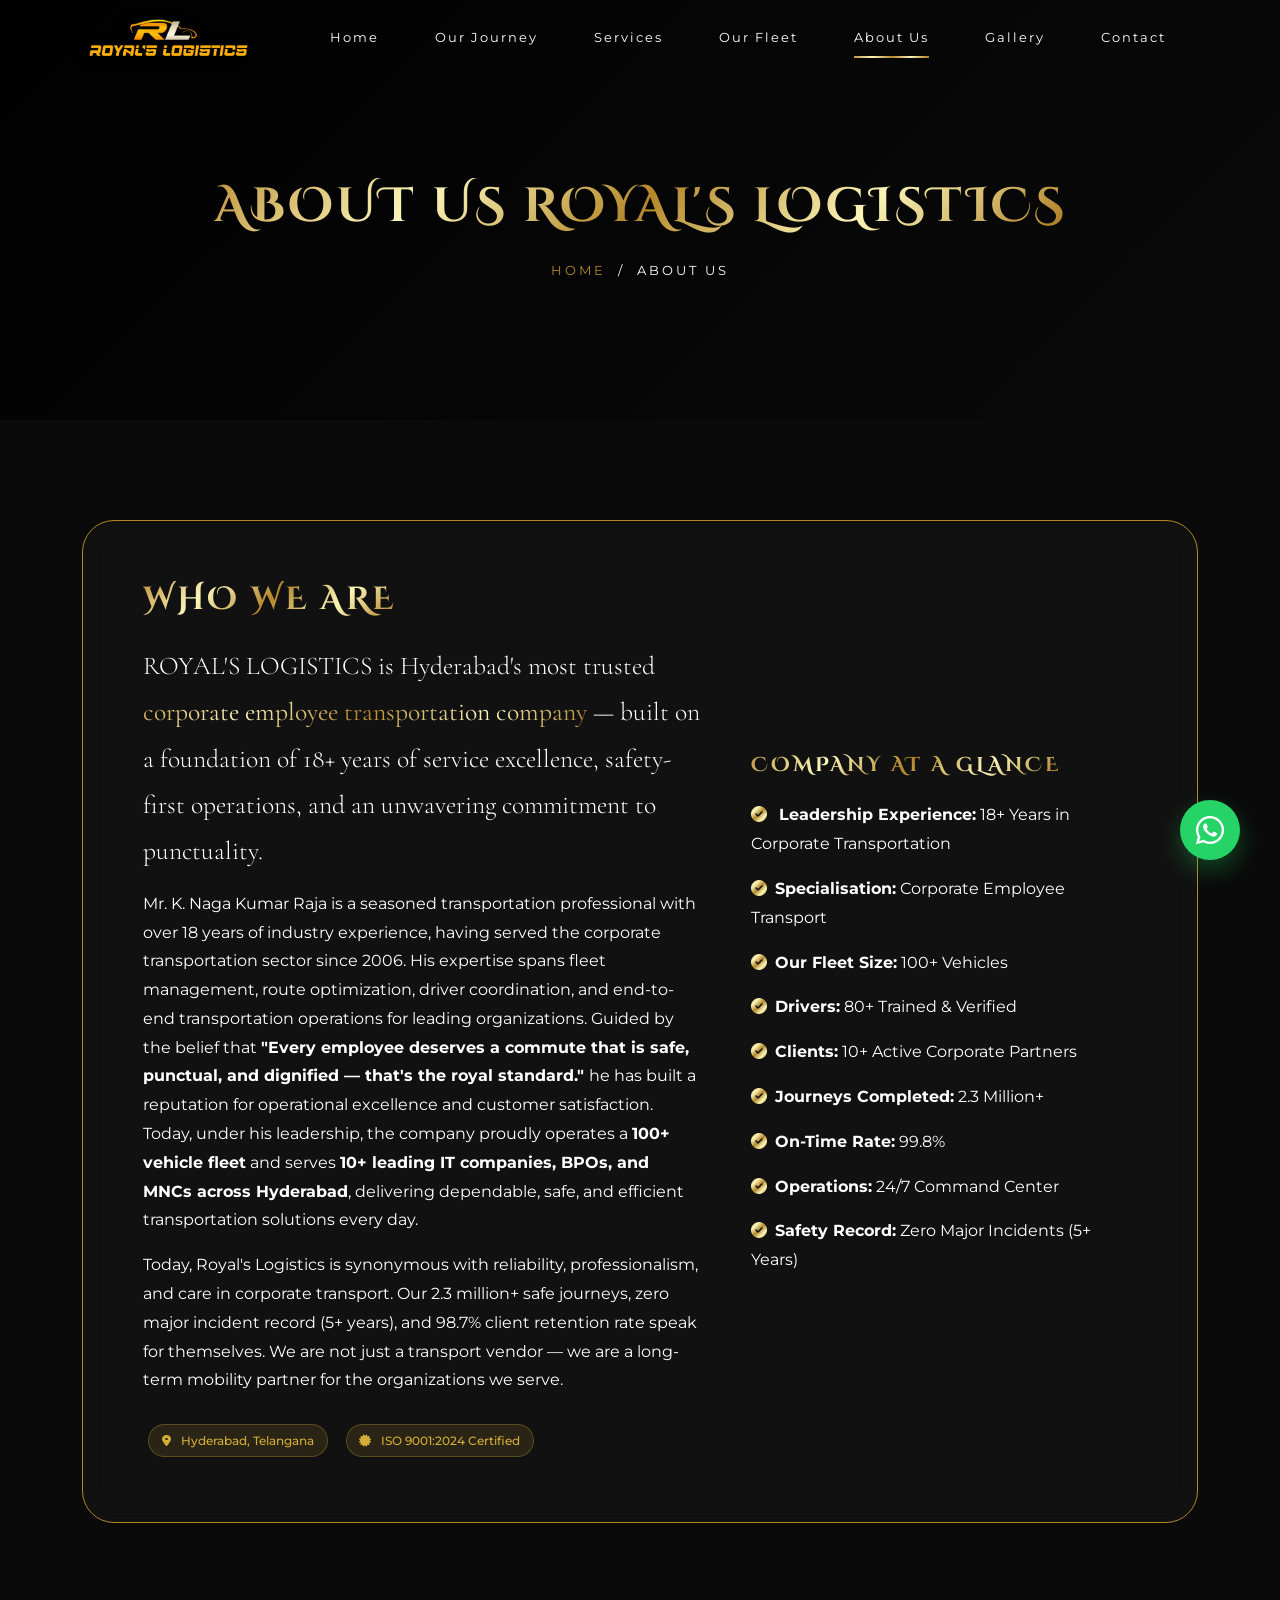
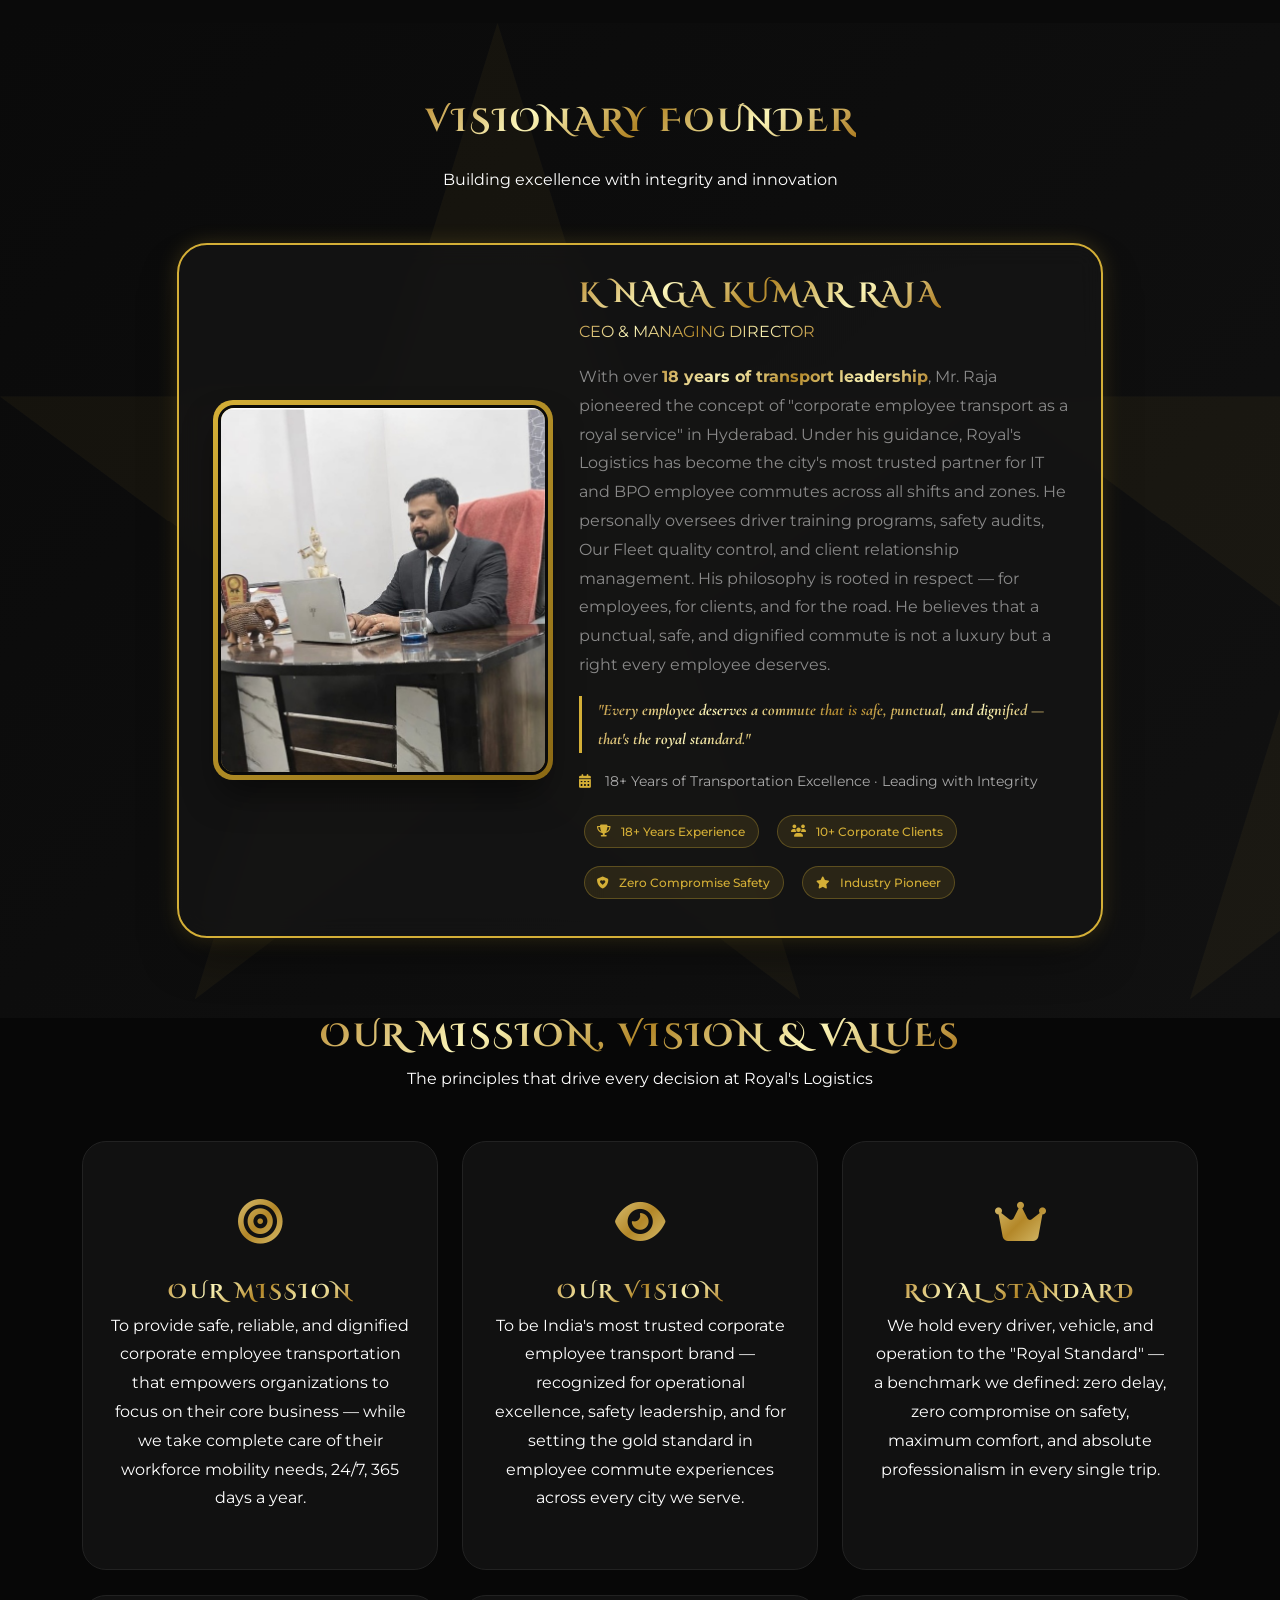
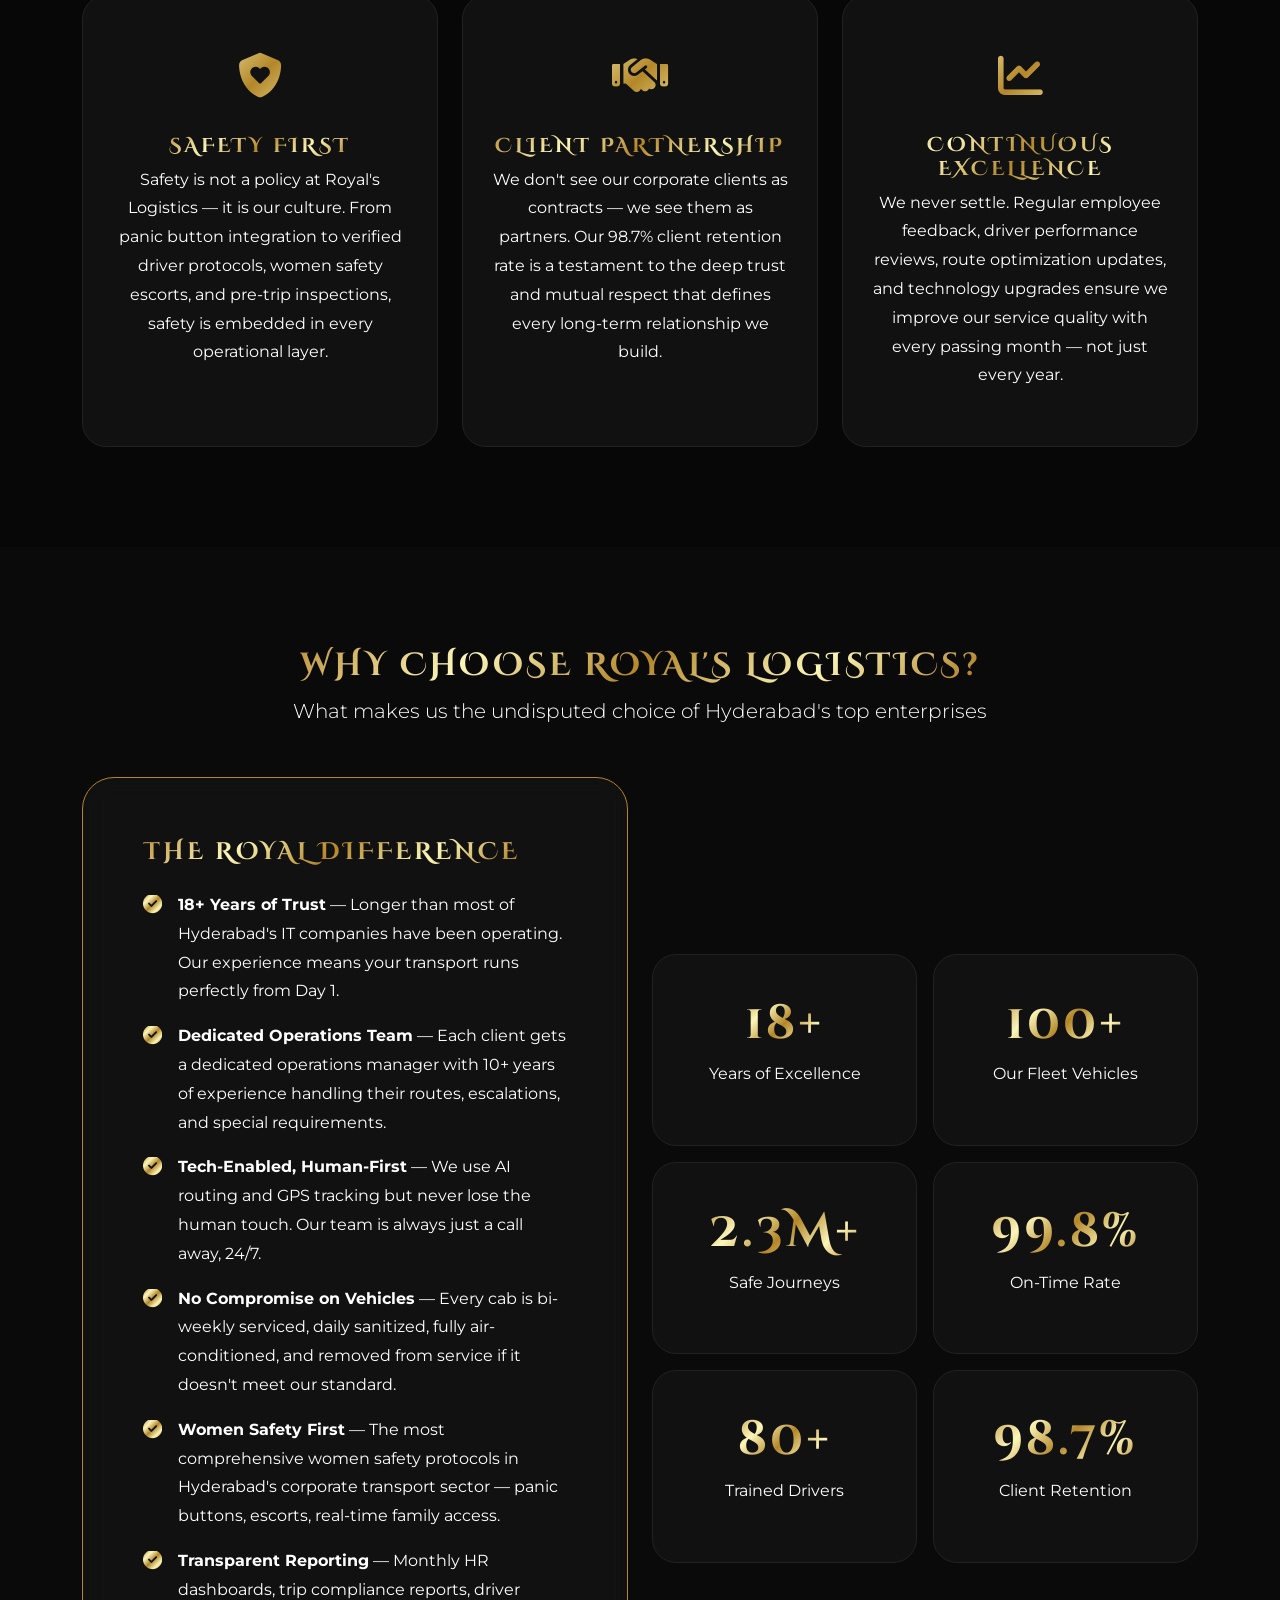
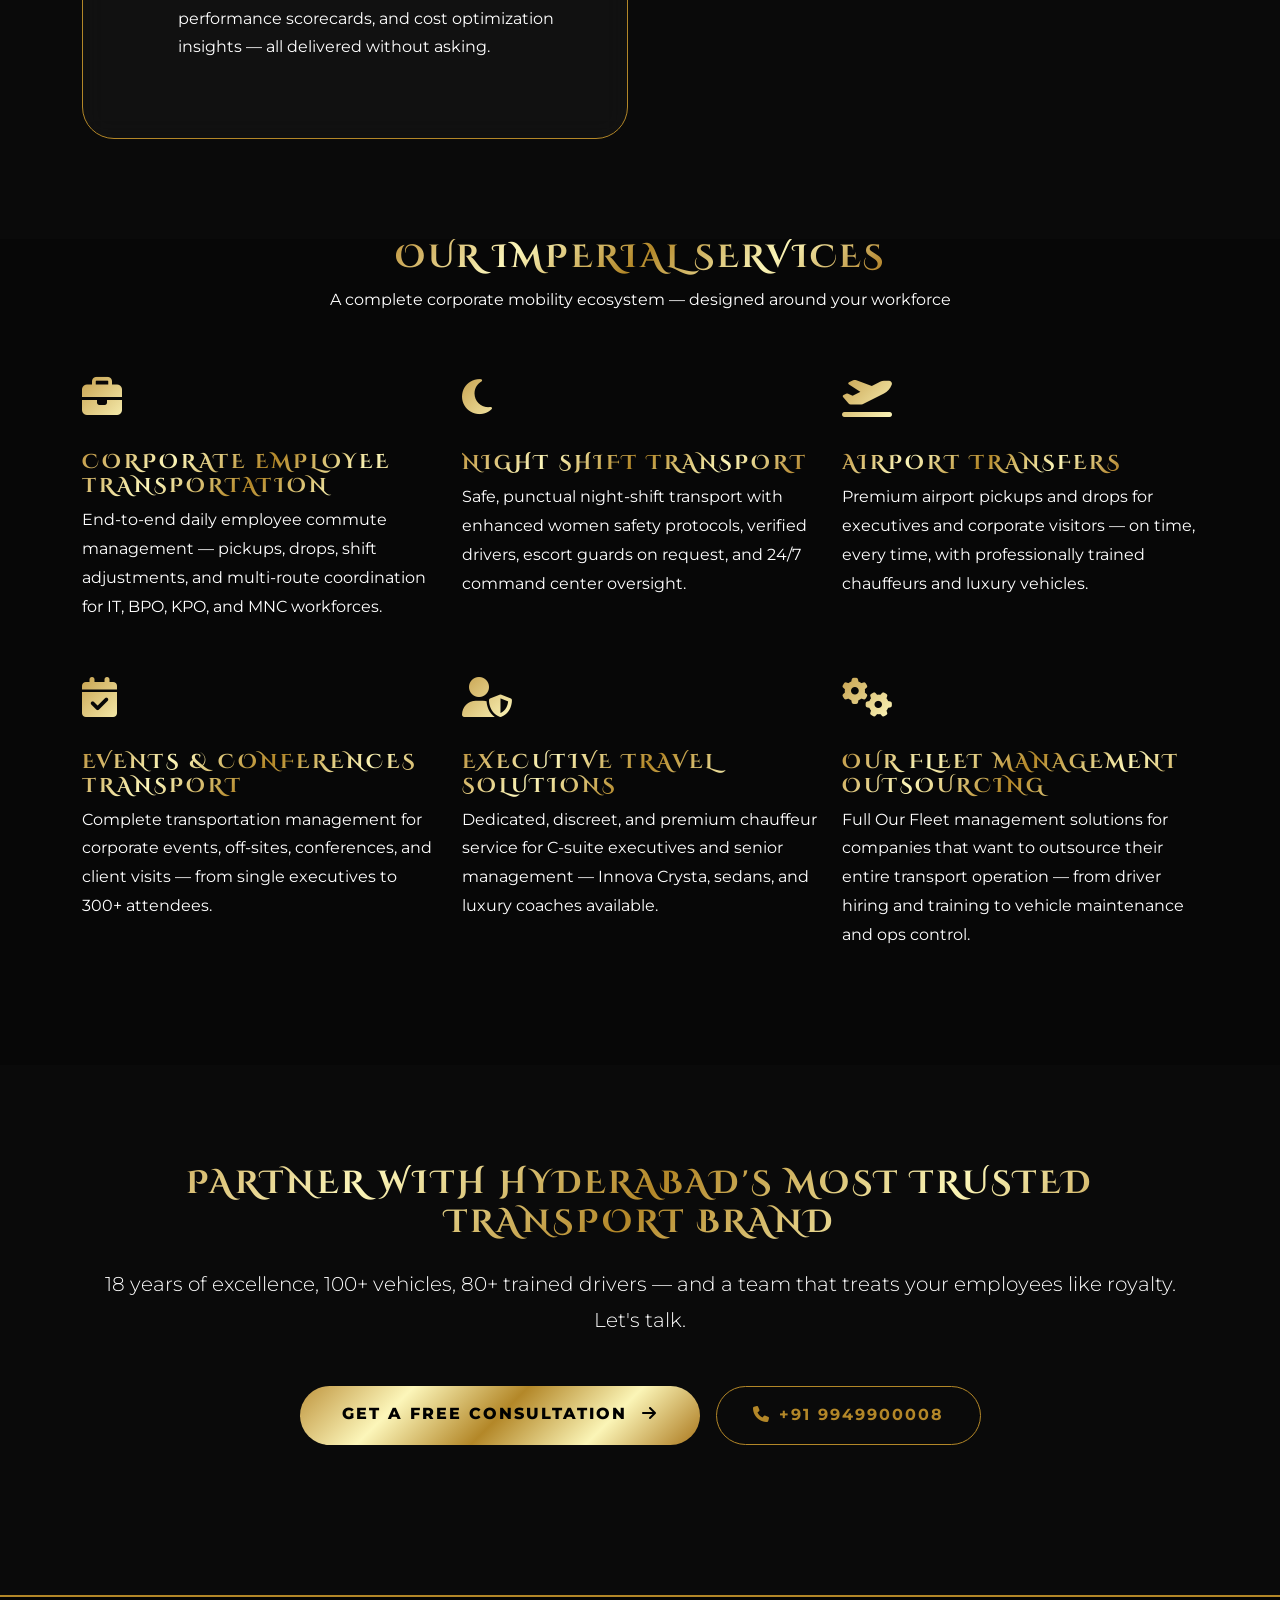
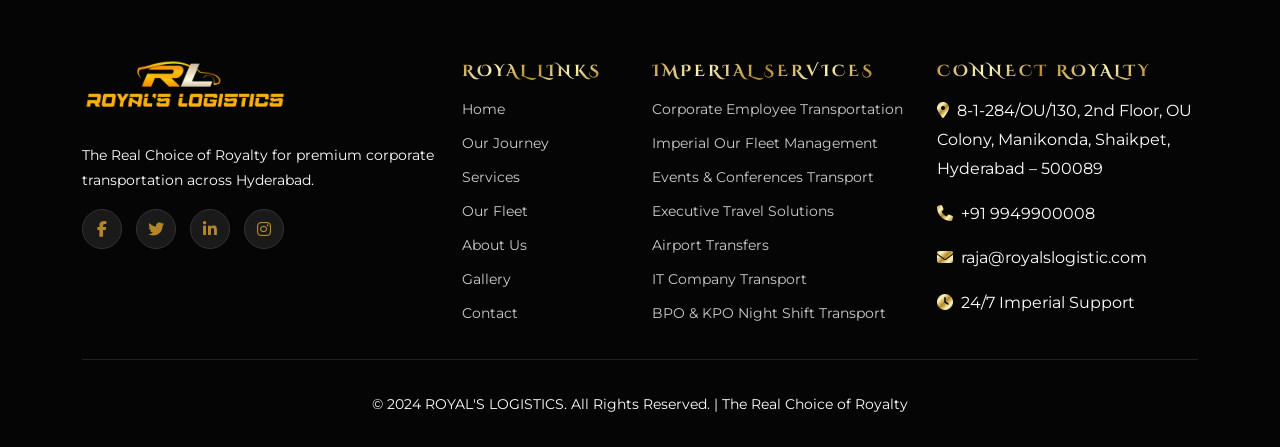
<file: About Us.html>
<!doctype html>
<html lang="en">
  <head>
    <meta charset="UTF-8" />
    <meta name="viewport" content="width=device-width, initial-scale=1.0" />
    <title>About Us | ROYAL'S LOGISTICS</title>
    <!-- Favicon (Logo as icon) -->
    <link rel="icon" type="image/png" href="logo1.png" />
    <link rel="apple-touch-icon" href="logo1.png" />

    <!-- SEO Title -->
    <title>ROYAL'S LOGISTICS | Imperial Corporate Employee Transport</title>

    <!-- Open Graph Meta Tags (WhatsApp / Facebook Preview) -->
    <meta
      property="og:title"
      content="ROYAL'S LOGISTICS | Imperial Corporate Employee Transport"
    />
    <meta
      property="og:description"
      content="Premium corporate employee transport solutions with reliability, safety, and efficiency. Trusted logistics partner for modern businesses."
    />
    <meta
      property="og:image"
      content="https://rl-updated.netlify.app/logo1.png"
    />
    <meta property="og:url" content="https://rl-updated.netlify.app/" />
    <meta property="og:type" content="website" />
    <meta property="og:image:width" content="1200" />
    <meta property="og:image:height" content="630" />

    <link
      href="https://cdn.jsdelivr.net/npm/bootstrap@5.3.0-alpha1/dist/css/bootstrap.min.css"
      rel="stylesheet"
    />
    <link
      href="https://fonts.googleapis.com/css2?family=Cinzel+Decorative:wght@400;700;900&family=Cinzel:wght@400;700;900&family=Cormorant+Garamond:ital,wght@0,400;0,600;1,400&family=Montserrat:wght@200;300;400;500;600;700;800&display=swap"
      rel="stylesheet"
    />
    <link
      rel="stylesheet"
      href="https://cdnjs.cloudflare.com/ajax/libs/font-awesome/6.4.0/css/all.min.css"
    />
    <link href="https://unpkg.com/aos@2.3.1/dist/aos.css" rel="stylesheet" />
    <link rel="stylesheet" href="styles.css" />
    <style>
      /* Additional styles for the refined CEO section - Golden Border & Rectangle Image */
      .ceo-refined-section {
        padding: 80px 0;
        background: linear-gradient(135deg, #0a0a0a 0%, #111111 100%);
        position: relative;
        overflow: hidden;
      }
      .ceo-refined-section::before {
        content: "";
        position: absolute;
        top: 0;
        left: 0;
        width: 100%;
        height: 100%;
        background: url('data:image/svg+xml;utf8,<svg xmlns="http://www.w3.org/2000/svg" viewBox="0 0 800 800" opacity="0.05"><path fill="%23D4AF37" d="M400,0 L493.3,300 L800,300 L550,485 L643.3,785 L400,600 L156.7,785 L250,485 L0,300 L306.7,300 Z"/></svg>')
          repeat;
        pointer-events: none;
      }
      .section-tag {
        display: inline-block;
        background: rgba(212, 175, 55, 0.15);
        color: var(--deep-gold, #d4af37);
        font-size: 0.8rem;
        letter-spacing: 2px;
        padding: 0.3rem 1rem;
        border-radius: 30px;
        margin-bottom: 1rem;
        font-weight: 600;
        border: 1px solid rgba(212, 175, 55, 0.3);
      }
      .section-title {
        font-size: 2.5rem;
        font-weight: 700;
        background: linear-gradient(135deg, #d4af37 0%, #ffd966 100%);
        -webkit-background-clip: text;
        background-clip: text;
        color: transparent;
        margin-bottom: 0.5rem;
        font-family: "Cinzel", serif;
      }
      /* CEO Card with Golden Border */
      .ceo-card {
        background: rgba(20, 20, 20, 0.85);
        backdrop-filter: blur(12px);
        border-radius: 30px;
        padding: 2rem;
        border: 2px solid #d4af37;
        box-shadow:
          0 0 20px rgba(212, 175, 55, 0.2),
          0 25px 45px -12px rgba(0, 0, 0, 0.5);
        transition:
          transform 0.3s ease,
          box-shadow 0.3s ease;
      }
      .ceo-card:hover {
        transform: translateY(-5px);
        box-shadow:
          0 0 30px rgba(212, 175, 55, 0.3),
          0 25px 45px -12px rgba(0, 0, 0, 0.6);
        border-color: #ffd966;
      }
      /* Rectangle Image Wrapper - Bigger with Golden Border */
      .ceo-img-wrapper-rectangle {
        width: 300px;
        height: 340px;
        border-radius: 20px;
        background: linear-gradient(135deg, #d4af37, #8b6914);
        padding: 5px;
        box-shadow: 0 20px 35px -8px rgba(0, 0, 0, 0.5);
        transition: transform 0.3s ease;
        margin: 0 auto;
      }
      .ceo-img-wrapper-rectangle:hover {
        transform: scale(1.02);
      }
      .ceo-img-rectangle {
        width: 100%;
        height: 100%;
        object-fit: cover;
        border-radius: 16px;
        border: 3px solid #0a0a0a;
      }
      .ceo-name {
        font-size: 2rem;
        font-weight: 700;
        background: linear-gradient(135deg, #d4af37, #fff2c8);
        -webkit-background-clip: text;
        background-clip: text;
        color: transparent;
        margin-bottom: 0.25rem;
        font-family: "Cinzel", serif;
      }
      .ceo-title {
        font-size: 1rem;
        letter-spacing: 3px;
        color: #d4af37;
        text-transform: uppercase;
        border-bottom: 1px solid rgba(212, 175, 55, 0.3);
        display: inline-block;
        padding-bottom: 5px;
      }
      .ceo-quote {
        font-style: italic;
        font-size: 1rem;
        color: #e0c87c;
        border-left: 3px solid #d4af37;
        padding-left: 1rem;
        margin: 1rem 0;
        font-family: "Cormorant Garamond", serif;
        font-weight: 500;
      }
      .ceo-estb {
        margin-top: 1rem;
        font-size: 0.85rem;
        color: #aaa;
        display: flex;
        align-items: center;
        gap: 6px;
      }
      .ceo-estb i {
        color: #d4af37;
      }
      /* Keep existing gold badges consistent */
      .stat-badge-gold {
        background: rgba(212, 175, 55, 0.12);
        border: 1px solid rgba(212, 175, 55, 0.3);
        color: #d4af37;
        padding: 0.3rem 0.8rem;
        border-radius: 30px;
        font-size: 0.75rem;
        font-weight: 500;
        display: inline-flex;
        align-items: center;
        gap: 6px;
      }
      @media (min-width: 1200px) {
        .ceo-img-wrapper-rectangle {
          width: 340px;
          height: 380px;
        }
      }
      @media (max-width: 768px) {
        .ceo-card {
          text-align: center;
          padding: 1.5rem;
        }
        .ceo-img-wrapper-rectangle {
          width: 240px;
          height: 280px;
        }
        .section-title {
          font-size: 1.8rem;
        }
        .ceo-name {
          font-size: 1.5rem;
        }
      }
    </style>
  </head>
  <body>
    <!-- Preloader -->
    <div id="preloader">
      <div class="loader-logo">ROYAL'S LOGISTICS</div>
      <div
        style="width: 280px; height: 2px; background: #2a2a2a; margin-top: 20px"
      >
        <div
          id="bar"
          style="width: 0%; height: 100%; background: var(--metallic-gold)"
        ></div>
      </div>
      <p class="mt-3 small gold-text">Imperial Excellence Loading...</p>
    </div>

    <!-- Navbar -->
    <nav class="navbar navbar-expand-lg navbar-dark fixed-top">
      <div class="container">
        <a class="navbar-brand" href="index.html"
          ><img class="navbar-logo-img" src="logo.png" alt="Royal's Logistics"
        /></a>
        <button
          class="navbar-toggler"
          type="button"
          data-bs-toggle="collapse"
          data-bs-target="#navbarNav"
          aria-label="Toggle navigation"
        >
          <span class="navbar-toggler-icon"></span>
        </button>
        <div class="collapse navbar-collapse" id="navbarNav">
          <ul class="navbar-nav ms-auto">
            <li class="nav-item">
              <a class="nav-link" href="index.html">Home</a>
            </li>
            <li class="nav-item">
              <a class="nav-link" href="Our Journey.html">Our Journey</a>
            </li>
            <li class="nav-item">
              <a class="nav-link" href="Services.html">Services</a>
            </li>
            <li class="nav-item">
              <a class="nav-link" href="Our Fleet.html">Our Fleet</a>
            </li>
            <li class="nav-item">
              <a class="nav-link active-link" href="About Us.html">About Us</a>
            </li>
            <li class="nav-item">
              <a class="nav-link" href="Gallery.html">Gallery</a>
            </li>
            <li class="nav-item">
              <a class="nav-link" href="Contact.html">Contact</a>
            </li>
          </ul>
        </div>
      </div>
    </nav>

    <!-- Page Hero -->
    <section class="page-hero">
      <div
        class="page-hero-bg"
        style="
          background-image: url(&quot;https://images.unsplash.com/photo-1521791136064-7986c2920216?auto=format&fit=crop&w=1920&q=80&quot;);
        "
      ></div>
      <div class="page-hero-overlay"></div>
      <div class="container" data-aos="zoom-out">
        <h1 class="gold-text">About Us Royal's Logistics</h1>
        <p class="page-breadcrumb">
          <a href="index.html">Home</a> &nbsp;/&nbsp; About Us
        </p>
      </div>
    </section>

    <!-- Who We Are -->
    <section class="section-padding">
      <div class="container">
        <div class="royal-border-box" data-aos="fade-up">
          <div class="row align-items-center g-5">
            <div class="col-lg-7">
              <h2 class="gold-text mb-4">Who We Are</h2>
              <p
                class="lead mb-3"
                style="
                  font-family: &quot;Cormorant Garamond&quot;, serif;
                  font-size: 1.6rem;
                "
              >
                ROYAL'S LOGISTICS is Hyderabad's most trusted
                <strong class="gold-text"
                  >corporate employee transportation company</strong
                >
                — built on a foundation of 18+ years of service excellence,
                safety-first operations, and an unwavering commitment to
                punctuality.
              </p>
              <p>
                Mr. K. Naga Kumar Raja is a seasoned transportation professional
                with over 18 years of industry experience, having served the
                corporate transportation sector since 2006. His expertise spans
                fleet management, route optimization, driver coordination, and
                end-to-end transportation operations for leading organizations.
                Guided by the belief that
                <strong>
                  "Every employee deserves a commute that is safe, punctual, and
                  dignified — that's the royal standard."
                </strong>
                he has built a reputation for operational excellence and
                customer satisfaction. Today, under his leadership, the company
                proudly operates a
                <strong>100+ vehicle fleet</strong> and serves
                <strong
                  >10+ leading IT companies, BPOs, and MNCs across
                  Hyderabad</strong
                >, delivering dependable, safe, and efficient transportation
                solutions every day.
              </p>
              <p class="mt-3">
                Today, Royal's Logistics is synonymous with reliability,
                professionalism, and care in corporate transport. Our 2.3
                million+ safe journeys, zero major incident record (5+ years),
                and 98.7% client retention rate speak for themselves. We are not
                just a transport vendor — we are a long-term mobility partner
                for the organizations we serve.
              </p>
              <div class="mt-4 d-flex flex-wrap gap-2">
                <span class="stat-badge-gold"
                  ><i class="fas fa-map-marker-alt me-1"></i>Hyderabad,
                  Telangana</span
                >
                <span class="stat-badge-gold"
                  ><i class="fas fa-certificate me-1"></i>ISO 9001:2024
                  Certified</span
                >
              </div>
            </div>
            <div class="col-lg-5">
              <h5 class="gold-text mb-4">Company At a Glance</h5>
              <ul class="list-unstyled">
                <li class="mb-3">
                  <i class="fas fa-check-circle gold-text me-2"></i>
                  <strong>Leadership Experience:</strong> 18+ Years in Corporate
                  Transportation
                </li>
                <li class="mb-3">
                  <i class="fas fa-check-circle gold-text me-2"></i
                  ><strong>Specialisation:</strong> Corporate Employee Transport
                </li>
                <li class="mb-3">
                  <i class="fas fa-check-circle gold-text me-2"></i
                  ><strong>Our Fleet Size:</strong> 100+ Vehicles
                </li>
                <li class="mb-3">
                  <i class="fas fa-check-circle gold-text me-2"></i
                  ><strong>Drivers:</strong> 80+ Trained & Verified
                </li>
                <li class="mb-3">
                  <i class="fas fa-check-circle gold-text me-2"></i
                  ><strong>Clients:</strong> 10+ Active Corporate Partners
                </li>
                <li class="mb-3">
                  <i class="fas fa-check-circle gold-text me-2"></i
                  ><strong>Journeys Completed:</strong> 2.3 Million+
                </li>
                <li class="mb-3">
                  <i class="fas fa-check-circle gold-text me-2"></i
                  ><strong>On-Time Rate:</strong> 99.8%
                </li>
                <li class="mb-3">
                  <i class="fas fa-check-circle gold-text me-2"></i
                  ><strong>Operations:</strong> 24/7 Command Center
                </li>
                <li class="mb-3">
                  <i class="fas fa-check-circle gold-text me-2"></i
                  ><strong>Safety Record:</strong> Zero Major Incidents (5+
                  Years)
                </li>
              </ul>
            </div>
          </div>
        </div>
      </div>
    </section>

    <!-- UPDATED CEO SECTION with GOLDEN BORDER & RECTANGLE IMAGE -->
    <section id="ceo" class="ceo-refined-section">
      <div class="container">
        <div class="text-center mb-5" data-aos="fade-up">
          <h2 class="gold-text">VISIONARY FOUNDER</h2>
          <p class="mt-3">Building excellence with integrity and innovation</p>
        </div>
        <div class="row justify-content-center">
          <div class="col-lg-10" data-aos="fade-up" data-aos-delay="100">
            <div class="ceo-card">
              <div class="row align-items-center">
                <div class="col-lg-5 text-center mb-4 mb-lg-0">
                  <!-- RECTANGLE IMAGE WRAPPER - Bigger size with golden border effect -->
                  <div class="ceo-img-wrapper-rectangle mx-auto">
                    <img
                      src="kumar raja.jpg"
                      alt="K Naga Kumar Raja"
                      class="ceo-img-rectangle"
                    />
                  </div>
                </div>
                <div class="col-lg-7">
                  <h3 class="gold-text">K NAGA KUMAR RAJA</h3>
                  <div class="gold-text">CEO & MANAGING DIRECTOR</div>
                  <p class="mt-3 text-white-50">
                    With over
                    <strong class="gold-text"
                      >18 years of transport leadership</strong
                    >, Mr. Raja pioneered the concept of "corporate employee
                    transport as a royal service" in Hyderabad. Under his
                    guidance, Royal's Logistics has become the city's most
                    trusted partner for IT and BPO employee commutes across all
                    shifts and zones. He personally oversees driver training
                    programs, safety audits, Our Fleet quality control, and
                    client relationship management. His philosophy is rooted in
                    respect — for employees, for clients, and for the road. He
                    believes that a punctual, safe, and dignified commute is not
                    a luxury but a right every employee deserves.
                  </p>
                  <div class="ceo-quote">
                    <strong class="gold-text"
                      >"Every employee deserves a commute that is safe,
                      punctual, and dignified — that's the royal
                      standard."</strong
                    >
                  </div>
                  <div class="ceo-estb">
                    <i class="fas fa-calendar-alt me-2"></i>
                    18+ Years of Transportation Excellence · Leading with
                    Integrity
                  </div>
                  <div class="mt-3 d-flex flex-wrap gap-2">
                    <span class="stat-badge-gold"
                      ><i class="fas fa-trophy me-1"></i>18+ Years
                      Experience</span
                    >
                    <span class="stat-badge-gold"
                      ><i class="fas fa-users me-1"></i>10+ Corporate
                      Clients</span
                    >
                    <span class="stat-badge-gold"
                      ><i class="fas fa-shield-heart me-1"></i>Zero Compromise
                      Safety</span
                    >
                    <span class="stat-badge-gold"
                      ><i class="fas fa-star me-1"></i>Industry Pioneer</span
                    >
                  </div>
                </div>
              </div>
            </div>
          </div>
        </div>
      </div>
    </section>

    <!-- Mission, Vision, Values -->
    <section class="section-padding pt-0" style="background: #070707">
      <div class="container">
        <div class="text-center mb-5" data-aos="fade-up">
          <h2 class="gold-text">Our Mission, Vision & Values</h2>
          <p>The principles that drive every decision at Royal's Logistics</p>
        </div>
        <div class="row g-4">
          <div class="col-md-6 col-lg-4" data-aos="flip-left">
            <div class="value-card">
              <span class="value-icon"><i class="fas fa-bullseye"></i></span>
              <h5 class="gold-text">Our Mission</h5>
              <p>
                To provide safe, reliable, and dignified corporate employee
                transportation that empowers organizations to focus on their
                core business — while we take complete care of their workforce
                mobility needs, 24/7, 365 days a year.
              </p>
            </div>
          </div>
          <div
            class="col-md-6 col-lg-4"
            data-aos="flip-left"
            data-aos-delay="100"
          >
            <div class="value-card">
              <span class="value-icon"><i class="fas fa-eye"></i></span>
              <h5 class="gold-text">Our Vision</h5>
              <p>
                To be India's most trusted corporate employee transport brand —
                recognized for operational excellence, safety leadership, and
                for setting the gold standard in employee commute experiences
                across every city we serve.
              </p>
            </div>
          </div>
          <div
            class="col-md-6 col-lg-4"
            data-aos="flip-left"
            data-aos-delay="200"
          >
            <div class="value-card">
              <span class="value-icon"><i class="fas fa-crown"></i></span>
              <h5 class="gold-text">Royal Standard</h5>
              <p>
                We hold every driver, vehicle, and operation to the "Royal
                Standard" — a benchmark we defined: zero delay, zero compromise
                on safety, maximum comfort, and absolute professionalism in
                every single trip.
              </p>
            </div>
          </div>
          <div
            class="col-md-6 col-lg-4"
            data-aos="flip-left"
            data-aos-delay="300"
          >
            <div class="value-card">
              <span class="value-icon"
                ><i class="fas fa-shield-heart"></i
              ></span>
              <h5 class="gold-text">Safety First</h5>
              <p>
                Safety is not a policy at Royal's Logistics — it is our culture.
                From panic button integration to verified driver protocols,
                women safety escorts, and pre-trip inspections, safety is
                embedded in every operational layer.
              </p>
            </div>
          </div>
          <div
            class="col-md-6 col-lg-4"
            data-aos="flip-left"
            data-aos-delay="400"
          >
            <div class="value-card">
              <span class="value-icon"><i class="fas fa-handshake"></i></span>
              <h5 class="gold-text">Client Partnership</h5>
              <p>
                We don't see our corporate clients as contracts — we see them as
                partners. Our 98.7% client retention rate is a testament to the
                deep trust and mutual respect that defines every long-term
                relationship we build.
              </p>
            </div>
          </div>
          <div
            class="col-md-6 col-lg-4"
            data-aos="flip-left"
            data-aos-delay="500"
          >
            <div class="value-card">
              <span class="value-icon"><i class="fas fa-chart-line"></i></span>
              <h5 class="gold-text">Continuous Excellence</h5>
              <p>
                We never settle. Regular employee feedback, driver performance
                reviews, route optimization updates, and technology upgrades
                ensure we improve our service quality with every passing month —
                not just every year.
              </p>
            </div>
          </div>
        </div>
      </div>
    </section>

    <!-- Why Choose Us -->
    <section class="section-padding">
      <div class="container">
        <div class="text-center mb-5" data-aos="fade-up">
          <h2 class="gold-text">Why Choose Royal's Logistics?</h2>
          <p class="lead">
            What makes us the undisputed choice of Hyderabad's top enterprises
          </p>
        </div>
        <div class="row g-4 align-items-center">
          <div class="col-lg-6" data-aos="fade-right">
            <div class="royal-border-box">
              <h4 class="gold-text mb-4">The Royal Difference</h4>
              <ul class="list-unstyled">
                <li class="mb-3 d-flex align-items-start gap-3">
                  <i
                    class="fas fa-check-circle gold-text mt-1"
                    style="font-size: 1.2rem"
                  ></i>
                  <div>
                    <strong>18+ Years of Trust</strong> — Longer than most of
                    Hyderabad's IT companies have been operating. Our experience
                    means your transport runs perfectly from Day 1.
                  </div>
                </li>
                <li class="mb-3 d-flex align-items-start gap-3">
                  <i
                    class="fas fa-check-circle gold-text mt-1"
                    style="font-size: 1.2rem"
                  ></i>
                  <div>
                    <strong>Dedicated Operations Team</strong> — Each client
                    gets a dedicated operations manager with 10+ years of
                    experience handling their routes, escalations, and special
                    requirements.
                  </div>
                </li>
                <li class="mb-3 d-flex align-items-start gap-3">
                  <i
                    class="fas fa-check-circle gold-text mt-1"
                    style="font-size: 1.2rem"
                  ></i>
                  <div>
                    <strong>Tech-Enabled, Human-First</strong> — We use AI
                    routing and GPS tracking but never lose the human touch. Our
                    team is always just a call away, 24/7.
                  </div>
                </li>
                <li class="mb-3 d-flex align-items-start gap-3">
                  <i
                    class="fas fa-check-circle gold-text mt-1"
                    style="font-size: 1.2rem"
                  ></i>
                  <div>
                    <strong>No Compromise on Vehicles</strong> — Every cab is
                    bi-weekly serviced, daily sanitized, fully air-conditioned,
                    and removed from service if it doesn't meet our standard.
                  </div>
                </li>
                <li class="mb-3 d-flex align-items-start gap-3">
                  <i
                    class="fas fa-check-circle gold-text mt-1"
                    style="font-size: 1.2rem"
                  ></i>
                  <div>
                    <strong>Women Safety First</strong> — The most comprehensive
                    women safety protocols in Hyderabad's corporate transport
                    sector — panic buttons, escorts, real-time family access.
                  </div>
                </li>
                <li class="mb-3 d-flex align-items-start gap-3">
                  <i
                    class="fas fa-check-circle gold-text mt-1"
                    style="font-size: 1.2rem"
                  ></i>
                  <div>
                    <strong>Transparent Reporting</strong> — Monthly HR
                    dashboards, trip compliance reports, driver performance
                    scorecards, and cost optimization insights — all delivered
                    without asking.
                  </div>
                </li>
              </ul>
            </div>
          </div>
          <div class="col-lg-6" data-aos="fade-left">
            <div class="row g-3 text-center">
              <div class="col-6">
                <div class="value-card">
                  <h2 class="gold-text" style="font-size: 3rem">18+</h2>
                  <p>Years of Excellence</p>
                </div>
              </div>
              <div class="col-6">
                <div class="value-card">
                  <h2 class="gold-text" style="font-size: 3rem">100+</h2>
                  <p>Our Fleet Vehicles</p>
                </div>
              </div>
              <div class="col-6">
                <div class="value-card">
                  <h2 class="gold-text" style="font-size: 3rem">2.3M+</h2>
                  <p>Safe Journeys</p>
                </div>
              </div>
              <div class="col-6">
                <div class="value-card">
                  <h2 class="gold-text" style="font-size: 3rem">99.8%</h2>
                  <p>On-Time Rate</p>
                </div>
              </div>
              <div class="col-6">
                <div class="value-card">
                  <h2 class="gold-text" style="font-size: 3rem">80+</h2>
                  <p>Trained Drivers</p>
                </div>
              </div>
              <div class="col-6">
                <div class="value-card">
                  <h2 class="gold-text" style="font-size: 3rem">98.7%</h2>
                  <p>Client Retention</p>
                </div>
              </div>
            </div>
          </div>
        </div>
      </div>
    </section>

    <!-- What We Do / Services Overview -->
    <section class="section-padding pt-0" style="background: #070707">
      <div class="container">
        <div class="text-center mb-5" data-aos="fade-up">
          <h2 class="gold-text">Our Imperial Services</h2>
          <p>
            A complete corporate mobility ecosystem — designed around your
            workforce
          </p>
        </div>
        <div class="row g-4">
          <div class="col-md-6 col-lg-4" data-aos="fade-up">
            <div class="Services-card">
              <span class="icon-wrap"><i class="fas fa-briefcase"></i></span>
              <h5 class="gold-text">Corporate Employee Transportation</h5>
              <p>
                End-to-end daily employee commute management — pickups, drops,
                shift adjustments, and multi-route coordination for IT, BPO,
                KPO, and MNC workforces.
              </p>
            </div>
          </div>
          <div
            class="col-md-6 col-lg-4"
            data-aos="fade-up"
            data-aos-delay="100"
          >
            <div class="Services-card">
              <span class="icon-wrap"><i class="fas fa-moon"></i></span>
              <h5 class="gold-text">Night Shift Transport</h5>
              <p>
                Safe, punctual night-shift transport with enhanced women safety
                protocols, verified drivers, escort guards on request, and 24/7
                command center oversight.
              </p>
            </div>
          </div>
          <div
            class="col-md-6 col-lg-4"
            data-aos="fade-up"
            data-aos-delay="200"
          >
            <div class="Services-card">
              <span class="icon-wrap"
                ><i class="fas fa-plane-departure"></i
              ></span>
              <h5 class="gold-text">Airport Transfers</h5>
              <p>
                Premium airport pickups and drops for executives and corporate
                visitors — on time, every time, with professionally trained
                chauffeurs and luxury vehicles.
              </p>
            </div>
          </div>
          <div
            class="col-md-6 col-lg-4"
            data-aos="fade-up"
            data-aos-delay="300"
          >
            <div class="Services-card">
              <span class="icon-wrap"
                ><i class="fas fa-calendar-check"></i
              ></span>
              <h5 class="gold-text">Events & Conferences Transport</h5>
              <p>
                Complete transportation management for corporate events,
                off-sites, conferences, and client visits — from single
                executives to 300+ attendees.
              </p>
            </div>
          </div>
          <div
            class="col-md-6 col-lg-4"
            data-aos="fade-up"
            data-aos-delay="400"
          >
            <div class="Services-card">
              <span class="icon-wrap"><i class="fas fa-user-shield"></i></span>
              <h5 class="gold-text">Executive Travel Solutions</h5>
              <p>
                Dedicated, discreet, and premium chauffeur service for C-suite
                executives and senior management — Innova Crysta, sedans, and
                luxury coaches available.
              </p>
            </div>
          </div>
          <div
            class="col-md-6 col-lg-4"
            data-aos="fade-up"
            data-aos-delay="500"
          >
            <div class="Services-card">
              <span class="icon-wrap"><i class="fas fa-cogs"></i></span>
              <h5 class="gold-text">Our Fleet Management Outsourcing</h5>
              <p>
                Full Our Fleet management solutions for companies that want to
                outsource their entire transport operation — from driver hiring
                and training to vehicle maintenance and ops control.
              </p>
            </div>
          </div>
        </div>
      </div>
    </section>

    <!-- CTA -->
    <section class="section-padding">
      <div class="container text-center" data-aos="zoom-in">
        <h2 class="gold-text mb-4">
          Partner with Hyderabad's Most Trusted Transport Brand
        </h2>
        <p class="lead mb-5">
          18 years of excellence, 100+ vehicles, 80+ trained drivers — and a
          team that treats your employees like royalty. Let's talk.
        </p>
        <div class="d-flex flex-wrap justify-content-center gap-3">
          <a href="Contact.html" class="btn btn-royal"
            >Get a Free Consultation <i class="fas fa-arrow-right ms-2"></i
          ></a>
          <a href="tel:+919949900008" class="btn-outline-royal"
            ><i class="fas fa-phone me-2"></i>+91 9949900008</a
          >
        </div>
      </div>
    </section>

    <!-- WhatsApp -->
    <a
      href="https://wa.me/919949900008?text=Hi%20Royal's%20Logistics%20Team,%20I%20am%20interested%20in%20your%20services."
      class="whatsapp-float"
      target="_blank"
    >
      <i class="fab fa-whatsapp"></i>
    </a>
    <div id="confirmationToast" class="imperial-toast">
      <i class="fas fa-crown"></i
      ><span id="toastMessage">Royal request received!</span>
    </div>

    <!-- Footer -->
    <footer class="imperial-footer">
      <div class="container">
        <div class="row g-4">
          <div class="col-lg-4 col-md-6">
            <div class="footer-logo">
              <img src="logo.png" alt="Royal's Logistics" />
            </div>
            <p class="small mt-3">
              The Real Choice of Royalty for premium corporate transportation
              across Hyderabad.
            </p>
            <div class="mt-3">
              <a href="#" class="social-icon"
                ><i class="fab fa-facebook-f"></i
              ></a>
              <a href="#" class="social-icon"><i class="fab fa-twitter"></i></a>
              <a href="#" class="social-icon"
                ><i class="fab fa-linkedin-in"></i
              ></a>
              <a href="#" class="social-icon"
                ><i class="fab fa-instagram"></i
              ></a>
            </div>
          </div>
          <div class="col-lg-2 col-md-6">
            <h5 class="gold-text mb-3" style="font-size: 1rem">Royal Links</h5>
            <div class="footer-links d-flex flex-column">
              <a href="index.html">Home</a
              ><a href="Our Journey.html">Our Journey</a>
              <a href="Services.html">Services</a
              ><a href="Our Fleet.html">Our Fleet</a>
              <a href="About Us.html">About Us</a>
              <a href="gallery.html">Gallery</a>
              <a href="Contact.html">Contact</a>
            </div>
          </div>
          <div class="col-lg-3 col-md-6">
            <h5 class="gold-text mb-3" style="font-size: 1rem">
              Imperial Services
            </h5>
            <div class="footer-services d-flex flex-column">
              <a href="#">Corporate Employee Transportation</a>
              <a href="#">Imperial Our Fleet Management</a>
              <a href="#">Events & Conferences Transport</a>
              <a href="#">Executive Travel Solutions</a>
              <a href="#">Airport Transfers</a>
              <a href="#">IT Company Transport</a>
              <a href="#">BPO & KPO Night Shift Transport</a>
            </div>
          </div>
          <div class="col-lg-3 col-md-6">
            <h5 class="gold-text mb-3" style="font-size: 1rem">
              Connect Royalty
            </h5>
            <p>
              <i class="fas fa-map-marker-alt gold-text me-2"></i
              >8-1-284/OU/130, 2nd Floor, OU Colony, Manikonda, Shaikpet,
              Hyderabad – 500089
            </p>
            <p><i class="fas fa-phone gold-text me-2"></i>+91 9949900008</p>
            <p>
              <i class="fas fa-envelope gold-text me-2"></i
              >raja@royalslogistic.com
            </p>
            <p>
              <i class="fas fa-clock gold-text me-2"></i>24/7 Imperial Support
            </p>
          </div>
        </div>
        <hr class="border-secondary mt-4" />
        <div class="text-center pt-3">
          <p class="small mb-0">
            © 2024 ROYAL'S LOGISTICS. All Rights Reserved. | The Real Choice of
            Royalty
          </p>
        </div>
      </div>
    </footer>

    <script src="https://cdn.jsdelivr.net/npm/bootstrap@5.3.0-alpha1/dist/js/bootstrap.bundle.min.js"></script>
    <script src="https://unpkg.com/aos@2.3.1/dist/aos.js"></script>
    <script src="main.js"></script>
    <script>
      AOS.init({ duration: 800, once: true });
    </script>
  </body>
</html>
</file>
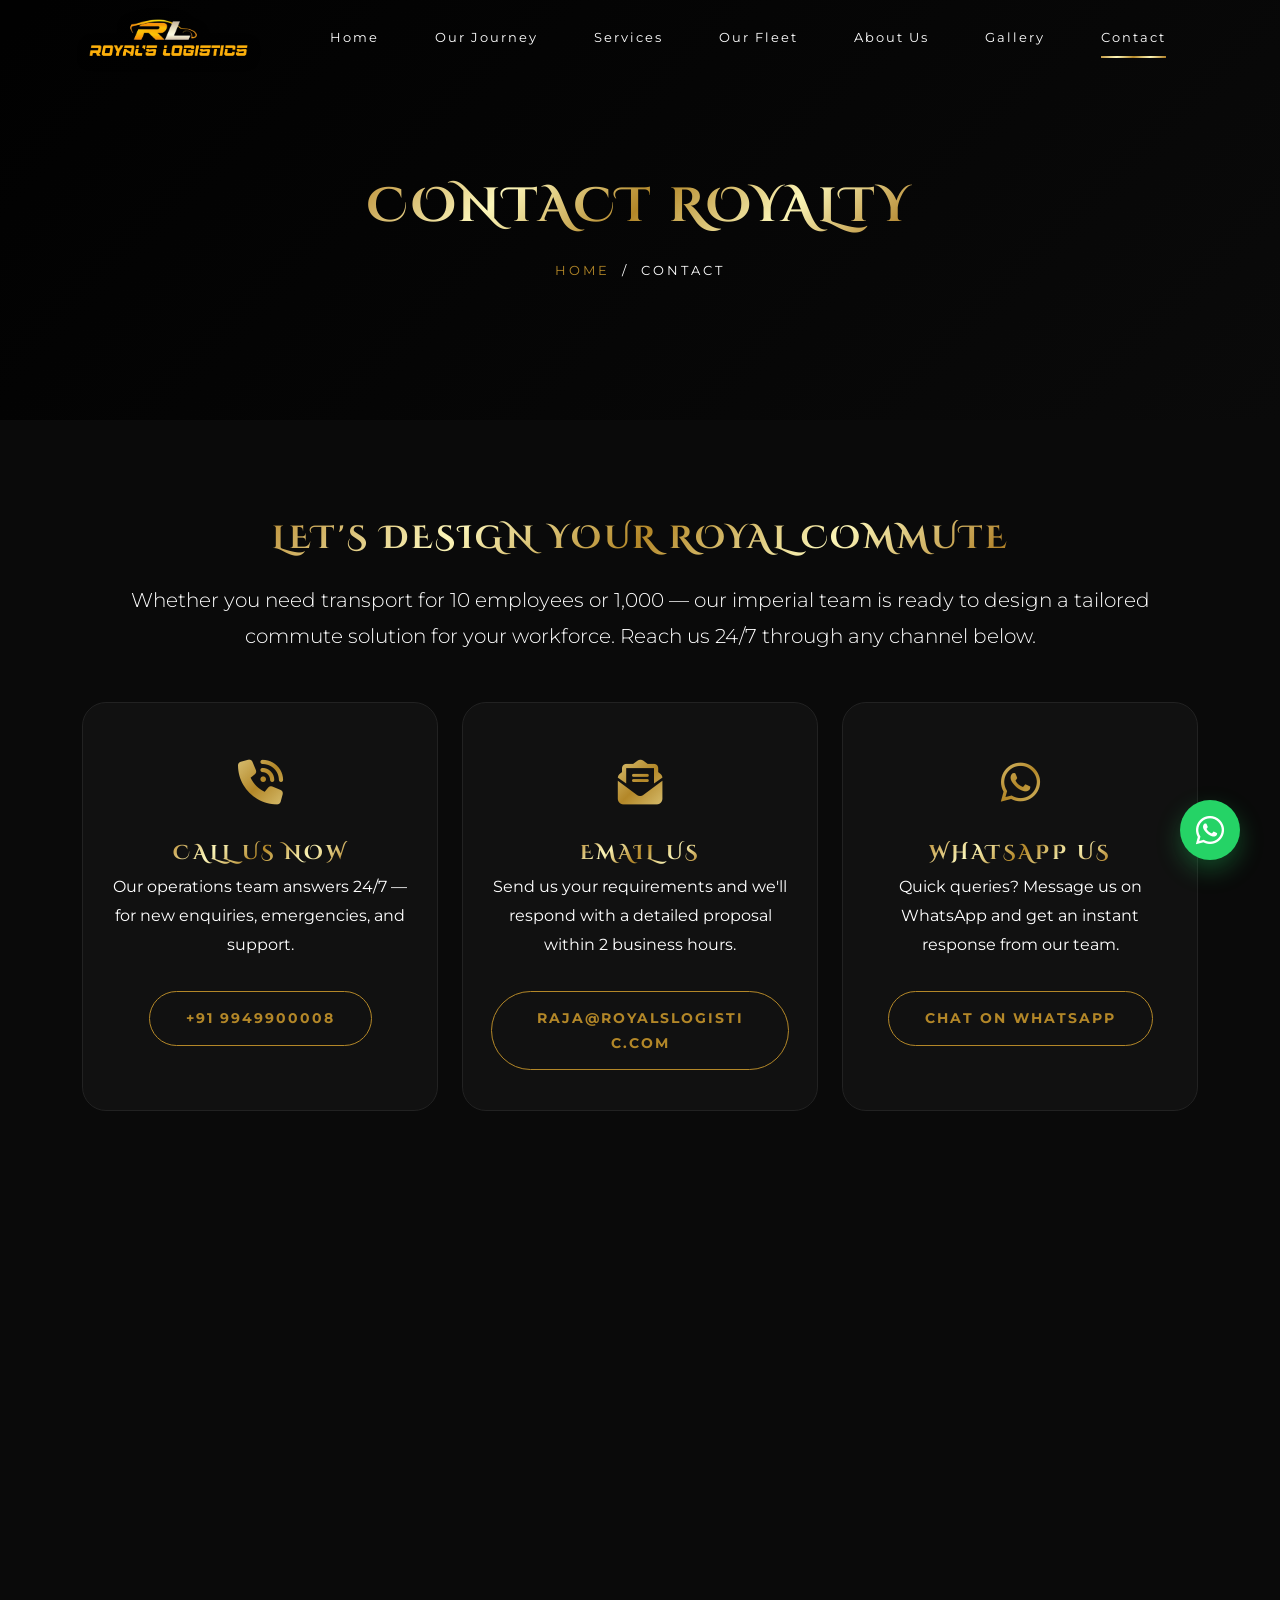
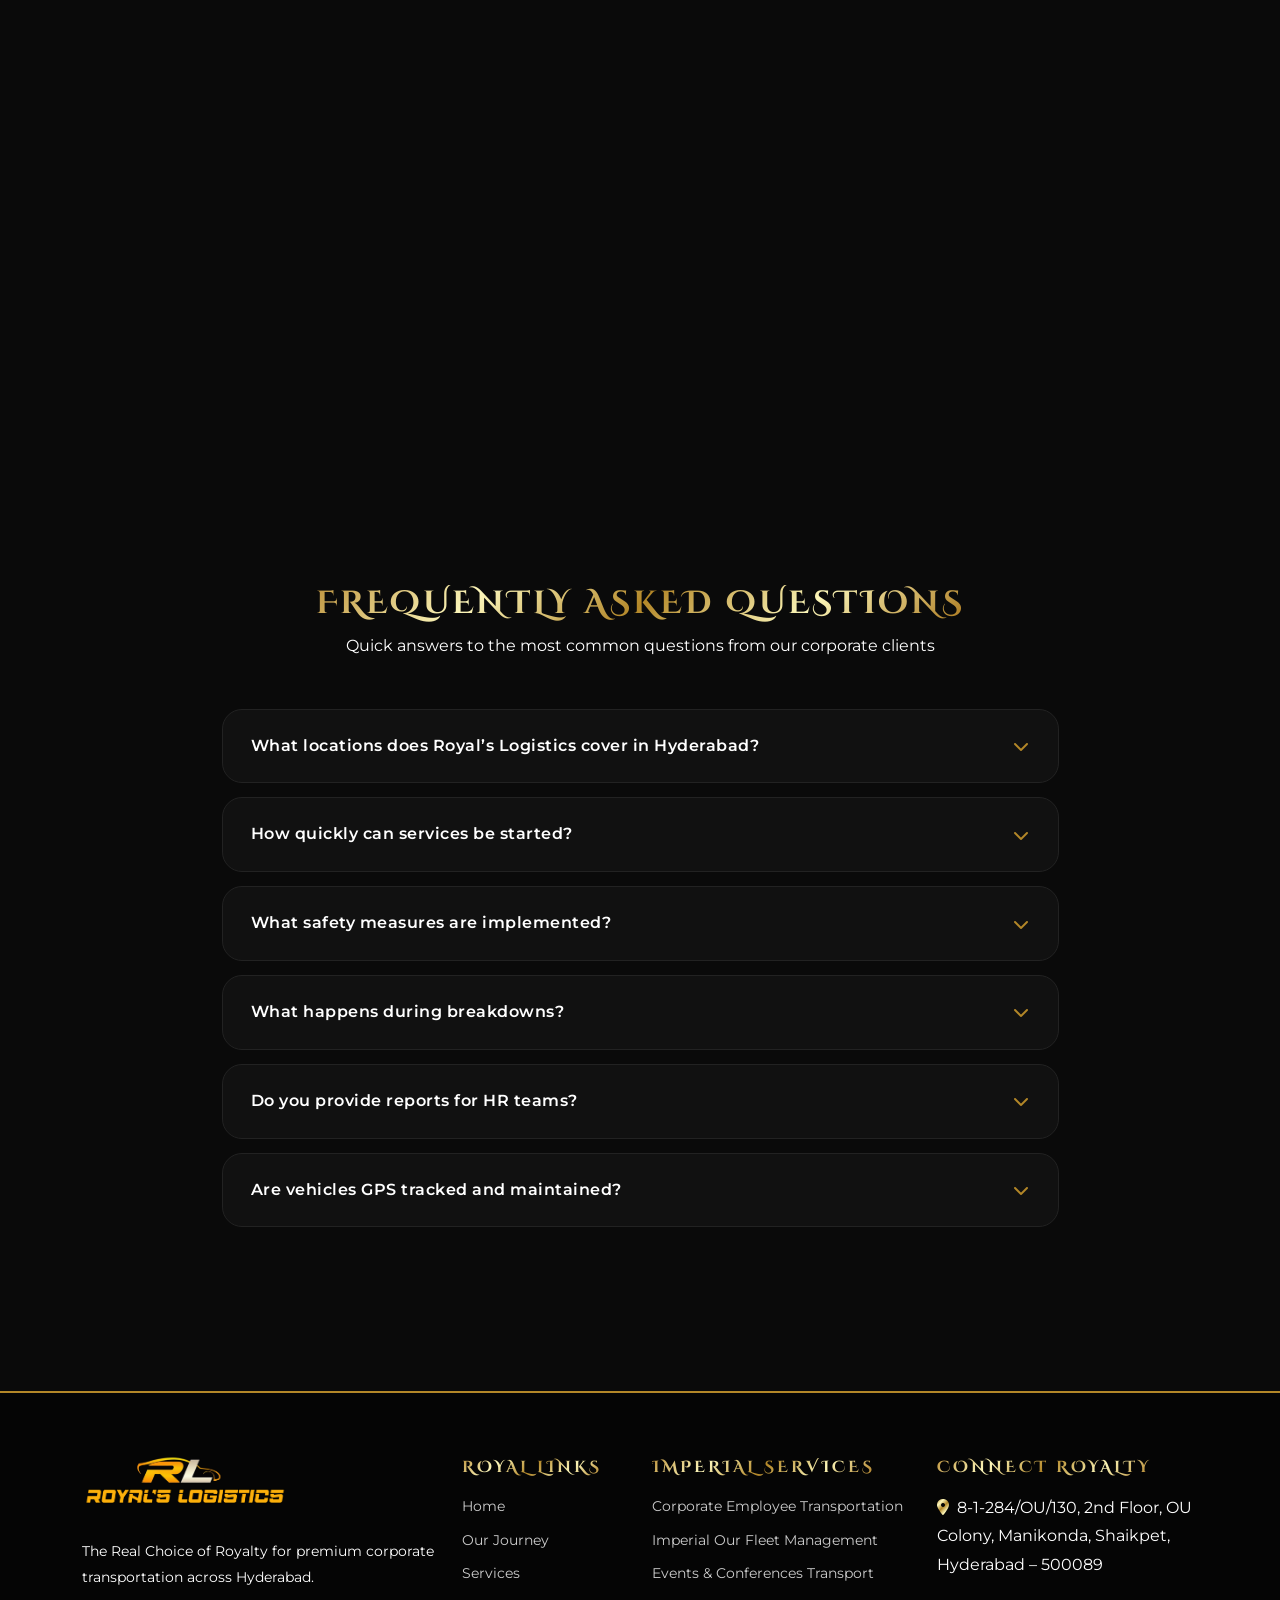
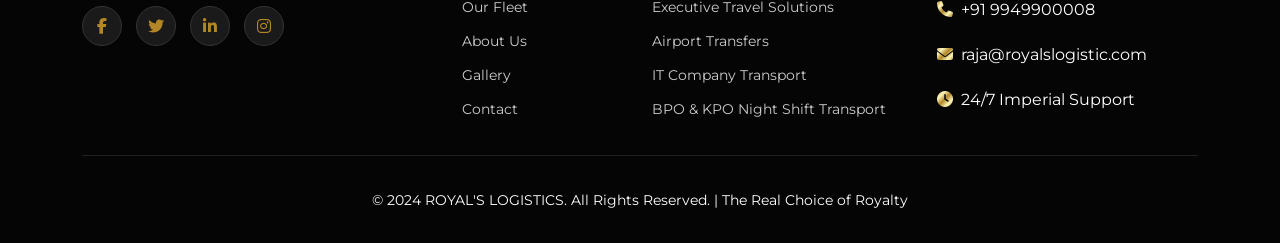
<file: Contact.html>
<!DOCTYPE html>
<html lang="en">
<head>
  <meta charset="UTF-8" />
  <meta name="viewport" content="width=device-width, initial-scale=1.0" />
  <title>Contact Us | ROYAL'S LOGISTICS</title>
  <!-- Favicon (Logo as icon) -->
<link rel="icon" type="image/png" href="logo1.png" />
  <link rel="apple-touch-icon" href="logo1.png" />

<!-- SEO Title -->
<title>ROYAL'S LOGISTICS | Imperial Corporate Employee Transport</title>

<!-- Open Graph Meta Tags (WhatsApp / Facebook Preview) -->
<meta property="og:title" content="ROYAL'S LOGISTICS | Imperial Corporate Employee Transport" />

<meta property="og:description" 
content="Premium corporate employee transport solutions with reliability, safety, and efficiency. Trusted logistics partner for modern businesses." />

<meta property="og:image" 
content="https://rl-updated.netlify.app/logo1.png" />

<meta property="og:url" 
content="https://rl-updated.netlify.app/" />

<meta property="og:type" content="website" />

<meta property="og:image:width" content="1200" />
<meta property="og:image:height" content="630" />

<link href="https://cdn.jsdelivr.net/npm/bootstrap@5.3.0-alpha1/dist/css/bootstrap.min.css" rel="stylesheet" />
  <link href="https://fonts.googleapis.com/css2?family=Cinzel+Decorative:wght@400;700;900&family=Cinzel:wght@400;700;900&family=Cormorant+Garamond:ital,wght@0,400;0,600;1,400&family=Montserrat:wght@200;300;400;500;600;700;800&display=swap" rel="stylesheet" />
  <link rel="stylesheet" href="https://cdnjs.cloudflare.com/ajax/libs/font-awesome/6.4.0/css/all.min.css" />
  <link href="https://unpkg.com/aos@2.3.1/dist/aos.css" rel="stylesheet" />
  <link rel="stylesheet" href="styles.css" />
</head>
<body>

  <!-- Preloader -->
  <div id="preloader">
    <div class="loader-logo">ROYAL'S LOGISTICS</div>
    <div style="width:280px;height:2px;background:#2a2a2a;margin-top:20px;">
      <div id="bar" style="width:0%;height:100%;background:var(--metallic-gold);"></div>
    </div>
    <p class="mt-3 small gold-text">Imperial Excellence Loading...</p>
  </div>

  <!-- Navbar -->
  <nav class="navbar navbar-expand-lg navbar-dark fixed-top">
    <div class="container">
      <a class="navbar-brand" href="index.html"><img class="navbar-logo-img" src="logo.png" alt="Royal's Logistics"></a>
      <button class="navbar-toggler" type="button" data-bs-toggle="collapse" data-bs-target="#navbarNav" aria-label="Toggle navigation">
        <span class="navbar-toggler-icon"></span>
      </button>
      <div class="collapse navbar-collapse" id="navbarNav">
        <ul class="navbar-nav ms-auto">
          <li class="nav-item"><a class="nav-link" href="index.html">Home</a></li>
          <li class="nav-item"><a class="nav-link" href="Our Journey.html">Our Journey</a></li>
          <li class="nav-item"><a class="nav-link" href="Services.html">Services</a></li>
          <li class="nav-item"><a class="nav-link" href="Our Fleet.html">Our Fleet</a></li>
          <li class="nav-item"><a class="nav-link" href="About Us.html">About Us</a></li>
          <li class="nav-item"><a class="nav-link" href="Gallery.html">Gallery</a></li>
          <li class="nav-item"><a class="nav-link active-link" href="Contact.html">Contact</a></li>
        </ul>
      </div>
    </div>
  </nav>

  <!-- Page Hero -->
  <section class="page-hero">
    <div class="page-hero-bg" style="background-image:url('https://images.unsplash.com/photo-1423666639041-f56000c27a9a?auto=format&fit=crop&w=1920&q=80');"></div>
    <div class="page-hero-overlay"></div>
    <div class="container" data-aos="zoom-out">
      <h1 class="gold-text">Contact Royalty</h1>
      <p class="page-breadcrumb"><a href="index.html">Home</a> &nbsp;/&nbsp; Contact</p>
    </div>
  </section>

  <!-- Contact Intro -->
  <section class="section-padding">
    <div class="container">
      <div class="text-center mb-5" data-aos="fade-up">
        <h2 class="gold-text">Let's Design Your Royal Commute</h2>
        <p class="lead mt-3 px-lg-5">Whether you need transport for 10 employees or 1,000 — our imperial team is ready to design a tailored commute solution for your workforce. Reach us 24/7 through any channel below.</p>
      </div>

      <!-- Quick Contact Cards -->
      <div class="row g-4 mb-5">
        <div class="col-md-4" data-aos="fade-up">
          <div class="value-card text-center">
            <span class="value-icon"><i class="fas fa-phone-volume"></i></span>
            <h5 class="gold-text">Call Us Now</h5>
            <p>Our operations team answers 24/7 — for new enquiries, emergencies, and support.</p>
            <a href="tel:+919949900008" class="btn-outline-royal mt-3" style="font-size:0.85rem;">+91 9949900008</a>
          </div>
        </div>
        <div class="col-md-4" data-aos="fade-up" data-aos-delay="100">
          <div class="value-card text-center" style="overflow-wrap:break-word;">
            <span class="value-icon"><i class="fas fa-envelope-open-text"></i></span>
            <h5 class="gold-text">Email Us</h5>
            <p>Send us your requirements and we'll respond with a detailed proposal within 2 business hours.</p>
            <a href="mailto:raja@royalslogistic.com" class="btn-outline-royal mt-3" style="font-size:0.85rem;word-break:break-all;">raja@royalslogistic.com</a>
          </div>
        </div>
        <div class="col-md-4" data-aos="fade-up" data-aos-delay="200">
          <div class="value-card text-center">
            <span class="value-icon"><i class="fab fa-whatsapp"></i></span>
            <h5 class="gold-text">WhatsApp Us</h5>
            <p>Quick queries? Message us on WhatsApp and get an instant response from our team.</p>
            <a href="https://wa.me/919949900008?text=Hi%20Royal's%20Logistics%20Team,%20I%20am%20interested%20in%20your%20services." target="_blank" class="btn-outline-royal mt-3" style="font-size:0.85rem;">Chat on WhatsApp</a>
          </div>
        </div>
      </div>

      <!-- Form + Map Row -->
      <div class="row g-5">
        <!-- HQ Details + Map -->
        <div class="col-lg-5" data-aos="fade-right">
          <div class="p-4 border border-gold rounded-4 h-100" style="background:rgba(0,0,0,0.5);">
            <h4 class="gold-text mb-4"><i class="fas fa-map-pin me-2"></i>Royal Headquarters</h4>
            <div class="d-flex align-items-start gap-3 mb-3">
              <i class="fas fa-location-dot gold-text mt-1" style="font-size:1.2rem;"></i>
              <div><strong>Office Address</strong>
                <p class="mb-0 mt-1">8-1-284/OU/130, 2nd Floor, OU Colony, Manikonda, Shaikpet, Hyderabad – 500089, Telangana, India</p>
              </div>
            </div>
            <div class="d-flex align-items-start gap-3 mb-3">
              <i class="fas fa-phone gold-text mt-1" style="font-size:1.2rem;"></i>
              <div><strong>Phone</strong>
                <p class="mb-0 mt-1"><a href="tel:+919949900008" style="color:#fff;text-decoration:none;">+91 9949900008</a></p>
              </div>
            </div>
            <div class="d-flex align-items-start gap-3 mb-3">
              <i class="fas fa-envelope gold-text mt-1" style="font-size:1.2rem;"></i>
              <div><strong>Email</strong>
                <p class="mb-0 mt-1"><a href="mailto:raja@royalslogistic.com" style="color:#fff;text-decoration:none;">raja@royalslogistic.com</a></p>
              </div>
            </div>
            <div class="d-flex align-items-start gap-3 mb-4">
              <i class="fas fa-clock gold-text mt-1" style="font-size:1.2rem;"></i>
              <div><strong>Operations Hours</strong>
                <p class="mb-0 mt-1">24/7 Imperial Operations — Open 365 Days</p>
              </div>
            </div>
            <div class="map-container">
              <iframe src="https://www.google.com/maps/embed?pb=!1m14!1m12!1m3!1d237.94563398324416!2d78.39200348227979!3d17.40554091665456!2m3!1f0!2f0!3f0!3m2!1i1024!2i768!4f13.1!5e0!3m2!1sen!2sin!4v1775925233930!5m2!1sen!2sin"
                allowfullscreen="" loading="lazy" referrerpolicy="no-referrer-when-downgrade" title="Royal's Logistics Location">
              </iframe>
            </div>
            <hr style="border-color:#333;margin:20px 0;">
            <p class="small fst-italic" style="color:#ccc;">"Our operations veterans ensure your employees never face a delay — because time is royalty."</p>
            <div class="mt-3 d-flex gap-2">
              <a href="#" class="social-icon"><i class="fab fa-facebook-f"></i></a>
              <a href="#" class="social-icon"><i class="fab fa-twitter"></i></a>
              <a href="#" class="social-icon"><i class="fab fa-linkedin-in"></i></a>
              <a href="#" class="social-icon"><i class="fab fa-instagram"></i></a>
            </div>
          </div>
        </div>

        <!-- Contact Form -->
        <div class="col-lg-7" data-aos="fade-left">
          <div class="Contact-form-royal">
            <h4 class="gold-text mb-2">Send an Imperial Request</h4>
            <p class="mb-4" style="color:#ccc;font-size:0.9rem;">Fill in your details and our team will get back to you within 2 hours. <strong style="color:var(--deep-gold);">Both you and our team will receive a confirmation email.</strong></p>
            <form id="ContactForm" novalidate>
              <div class="row">
                <div class="col-md-6 mb-3">
                  <input type="text" class="form-control" id="name" placeholder="Your Full Name *" required>
                </div>
                <div class="col-md-6 mb-3">
                  <input type="email" class="form-control" id="email" placeholder="Your Email Address *" required>
                </div>
              </div>
              <div class="row">
                <div class="col-md-6 mb-3">
                  <input type="text" class="form-control" id="company" placeholder="Company Name *" required>
                </div>
                <div class="col-md-6 mb-3">
                  <input type="tel" class="form-control" id="phone" placeholder="Phone Number *" required>
                </div>
              </div>
              <div class="mb-3">
                <select class="form-control" id="service">
                  <option value="" disabled selected>Select Service Required</option>
                  <option value="Corporate Employee Transportation">Corporate Employee Transportation</option>
                  <option value="Night Shift Transport">Night Shift Transport</option>
                  <option value="Airport Transfers">Airport Transfers</option>
                  <option value="Events & Conferences Transport">Events &amp; Conferences Transport</option>
                  <option value="Executive Travel Solutions">Executive Travel Solutions</option>
                  <option value="Our Fleet Management Outsourcing">Our Fleet Management Outsourcing</option>
                  <option value="Other">Other</option>
                </select>
              </div>
              <div class="mb-3">
                <input type="text" class="form-control" id="subject" placeholder="Subject *" required>
              </div>
              <div class="mb-4">
                <textarea class="form-control" id="message" rows="5" placeholder="Message *" required></textarea>
              </div>
              <button type="submit" class="btn btn-royal w-100" id="submitBtn">
                Send Imperial Request <i class="fas fa-feather-alt ms-2"></i>
              </button>
            </form>
          </div>
        </div>
      </div>
    </div>
  </section>
<style>.faq-answer {
  display: none;   /* hidden by default */
  color: #bbb;
  margin-top: 10px;
  font-size: 15px;
}

.faq-item.active .faq-answer {
  display: block;  /* show when active */
}

.faq-question i {
  transition: 0.3s;
}

.faq-item.active .faq-question i {
  transform: rotate(180deg);
}</style>

  <!-- FAQ Section -->
<section class="section-padding pt-0 faq-section">
  <div class="container">
    
    <div class="text-center mb-5">
      <h2 class="gold-text">Frequently Asked Questions</h2>
      <p>
        Quick answers to the most common questions from our corporate clients
      </p>
    </div>

    <div class="col-lg-9 mx-auto">

      <!-- FAQ ITEM -->
      <div class="faq-item">
        <div class="faq-question">
          What locations does Royal’s Logistics cover in Hyderabad?
          <i class="fas fa-chevron-down"></i>
        </div>
        <div class="faq-answer">
          We cover all major IT hubs including HITEC City, Gachibowli, Madhapur, Financial District, Kondapur, and surrounding residential areas.
        </div>
      </div>

      <div class="faq-item">
        <div class="faq-question">
          How quickly can services be started?
          <i class="fas fa-chevron-down"></i>
        </div>
        <div class="faq-answer">
          Services can be activated within 48–72 hours after onboarding. Large deployments may require 5–7 days for smooth execution.
        </div>
      </div>

      <div class="faq-item">
        <div class="faq-question">
          What safety measures are implemented?
          <i class="fas fa-chevron-down"></i>
        </div>
        <div class="faq-answer">
          We ensure verified drivers, GPS tracking, panic alerts, and strict safety protocols including priority drop for women employees.
        </div>
      </div>

      <div class="faq-item">
        <div class="faq-question">
          What happens during breakdowns?
          <i class="fas fa-chevron-down"></i>
        </div>
        <div class="faq-answer">
          Backup vehicles and drivers are available 24/7. Immediate replacements are dispatched to avoid delays.
        </div>
      </div>

      <div class="faq-item">
        <div class="faq-question">
          Do you provide reports for HR teams?
          <i class="fas fa-chevron-down"></i>
        </div>
        <div class="faq-answer">
          Yes, we provide detailed reports including trip summaries, punctuality metrics, and performance insights.
        </div>
      </div>

      <div class="faq-item">
        <div class="faq-question">
          Are vehicles GPS tracked and maintained?
          <i class="fas fa-chevron-down"></i>
        </div>
        <div class="faq-answer">
          All vehicles are GPS-enabled, sanitized regularly, and maintained with strict servicing schedules.
        </div>
      </div>

    </div>
  </div>
</section>
<script>
document.querySelectorAll(".faq-question").forEach(q => {
  q.onclick = () => {

    let item = q.parentElement;

    // close others
    document.querySelectorAll(".faq-item").forEach(el => {
      if (el !== item) el.classList.remove("active");
    });

    // toggle current
    item.classList.toggle("active");
  };
});
</script>
  <!-- WhatsApp -->
  <a href="https://wa.me/919949900008?text=Hi%20Royal's%20Logistics%20Team,%20I%20am%20interested%20in%20your%20services." class="whatsapp-float" target="_blank">
    <i class="fab fa-whatsapp"></i>
  </a>
  <div id="confirmationToast" class="imperial-toast"><i class="fas fa-crown"></i><span id="toastMessage">Royal request received!</span></div>

  <!-- Footer -->
  <footer class="imperial-footer">
    <div class="container">
      <div class="row g-4">
        <div class="col-lg-4 col-md-6">
          <div class="footer-logo"><img src="logo.png" alt="Royal's Logistics"></div>
          <p class="small mt-3">The Real Choice of Royalty for premium corporate transportation across Hyderabad.</p>
          <div class="mt-3">
            <a href="#" class="social-icon"><i class="fab fa-facebook-f"></i></a>
            <a href="#" class="social-icon"><i class="fab fa-twitter"></i></a>
            <a href="#" class="social-icon"><i class="fab fa-linkedin-in"></i></a>
            <a href="#" class="social-icon"><i class="fab fa-instagram"></i></a>
          </div>
        </div>
        <div class="col-lg-2 col-md-6">
          <h5 class="gold-text mb-3" style="font-size:1rem;">Royal Links</h5>
          <div class="footer-links d-flex flex-column">
            <a href="index.html">Home</a><a href="Our Journey.html">Our Journey</a>
            <a href="Services.html">Services</a><a href="Our Fleet.html">Our Fleet</a>
            <a href="About Us.html">About Us</a>
  <a href="gallery.html">Gallery</a>
            <a href="Contact.html">Contact</a>
          </div>
        </div>
        <div class="col-lg-3 col-md-6">
          <h5 class="gold-text mb-3" style="font-size:1rem;">Imperial Services</h5>
          <div class="footer-services d-flex flex-column">
            <a href="#">Corporate Employee Transportation</a>
            <a href="#">Imperial Our Fleet Management</a>
            <a href="#">Events & Conferences Transport</a>
            <a href="#">Executive Travel Solutions</a>
            <a href="#">Airport Transfers</a>
            <a href="#">IT Company Transport</a>
            <a href="#">BPO & KPO Night Shift Transport</a>
          </div>
        </div>
        <div class="col-lg-3 col-md-6">
          <h5 class="gold-text mb-3" style="font-size:1rem;">Connect Royalty</h5>
          <p><i class="fas fa-map-marker-alt gold-text me-2"></i>8-1-284/OU/130, 2nd Floor, OU Colony, Manikonda, Shaikpet, Hyderabad – 500089</p>
          <p><i class="fas fa-phone gold-text me-2"></i>+91 9949900008</p>
          <p><i class="fas fa-envelope gold-text me-2"></i>raja@royalslogistic.com</p>
          <p><i class="fas fa-clock gold-text me-2"></i>24/7 Imperial Support</p>
        </div>
      </div>
      <hr class="border-secondary mt-4">
      <div class="text-center pt-3"><p class="small mb-0">© 2024 ROYAL'S LOGISTICS. All Rights Reserved. | The Real Choice of Royalty</p></div>
    </div>
  </footer>

  <script src="https://cdn.jsdelivr.net/npm/bootstrap@5.3.0-alpha1/dist/js/bootstrap.bundle.min.js"></script>
  <script src="https://unpkg.com/aos@2.3.1/dist/aos.js"></script>
  <script src="main.js"></script>

  <!-- ── Contact FORM HANDLER (overrides main.js for this page) ── -->
  <script>
    // ▶ PASTE YOUR NEW GOOGLE APPS SCRIPT DEPLOYED URL HERE
    const SCRIPT_URL = 'https://script.google.com/macros/s/AKfycbyT201rv6rx46XH86t3b0BsmhvcBiLCiou3GBcrPuGvj6D2gph7VAkAoR99R3qgASA8-g/exec';

    function showToast(msg, isError) {
      const toast   = document.getElementById('confirmationToast');
      const msgSpan = document.getElementById('toastMessage');
      if (!toast || !msgSpan) return;
      msgSpan.innerHTML = msg;
      toast.style.background = isError
        ? 'linear-gradient(135deg,#c0392b,#e74c3c)'
        : 'linear-gradient(135deg,#11998e,#38ef7d)';
      toast.style.color = isError ? '#fff' : '#0a2f1f';
      toast.classList.add('show');
      setTimeout(() => toast.classList.remove('show'), 5000);
    }

    document.getElementById('ContactForm').addEventListener('submit', function (e) {
      e.preventDefault();

      const btn          = document.getElementById('submitBtn');
      const originalHTML = btn.innerHTML;

      // Basic validation
      const name    = document.getElementById('name').value.trim();
      const email   = document.getElementById('email').value.trim();
      const company = document.getElementById('company').value.trim();
      const phone   = document.getElementById('phone').value.trim();
      const subject = document.getElementById('subject').value.trim();
      const message = document.getElementById('message').value.trim();

      if (!name || !email || !company || !phone || !subject || !message) {
        showToast('⚠️ Please fill in all required fields.', true);
        return;
      }
      if (!/^[^\s@]+@[^\s@]+\.[^\s@]+$/.test(email)) {
        showToast('⚠️ Please enter a valid email address.', true);
        return;
      }

      // Disable button + show loading state
      btn.innerHTML = 'SENDING... <i class="fas fa-spinner fa-spin ms-2"></i>';
      btn.disabled  = true;

      const payload = new URLSearchParams({
        name,
        email,
        company,
        phone,
        service:   document.getElementById('service').value   || 'Not specified',
        subject,
        employees: document.getElementById('employees').value || 'Not specified',
        message
      });

      fetch(SCRIPT_URL, {
        method:  'POST',
        mode:    'no-cors',   // Required for Google Apps Script
        headers: { 'Content-Type': 'application/x-www-form-urlencoded' },
        body:    payload
      })
      .then(() => {
        // no-cors returns opaque response — emails are sent server-side
        showToast('✅ Request sent! Check your inbox for confirmation email.', false);
        document.getElementById('ContactForm').reset();
      })
      .catch(() => {
        // Network error (rare) — script likely still processed it
        showToast('✅ Request received! We\'ll Contact you shortly.', false);
        document.getElementById('ContactForm').reset();
      })
      .finally(() => {
        btn.innerHTML = originalHTML;
        btn.disabled  = false;
      });
    });
  </script>

</body>
</html>
</file>
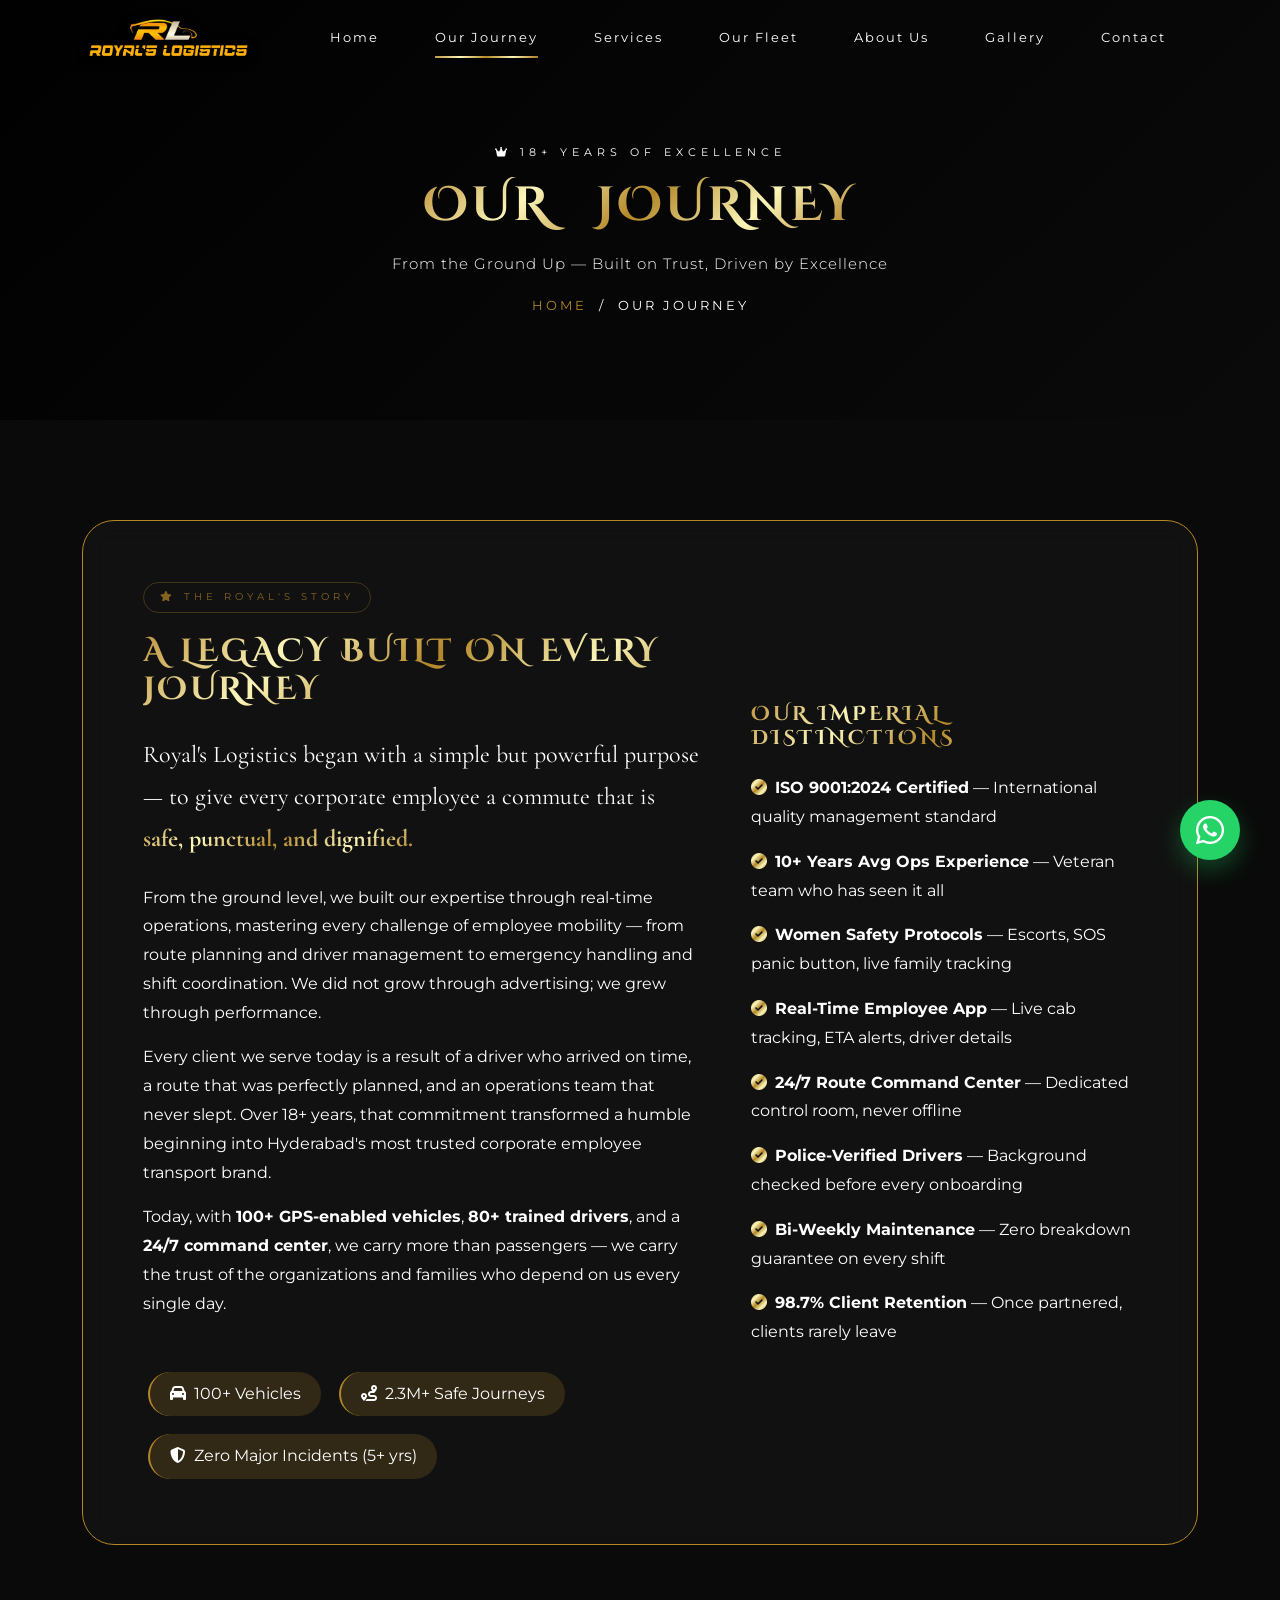
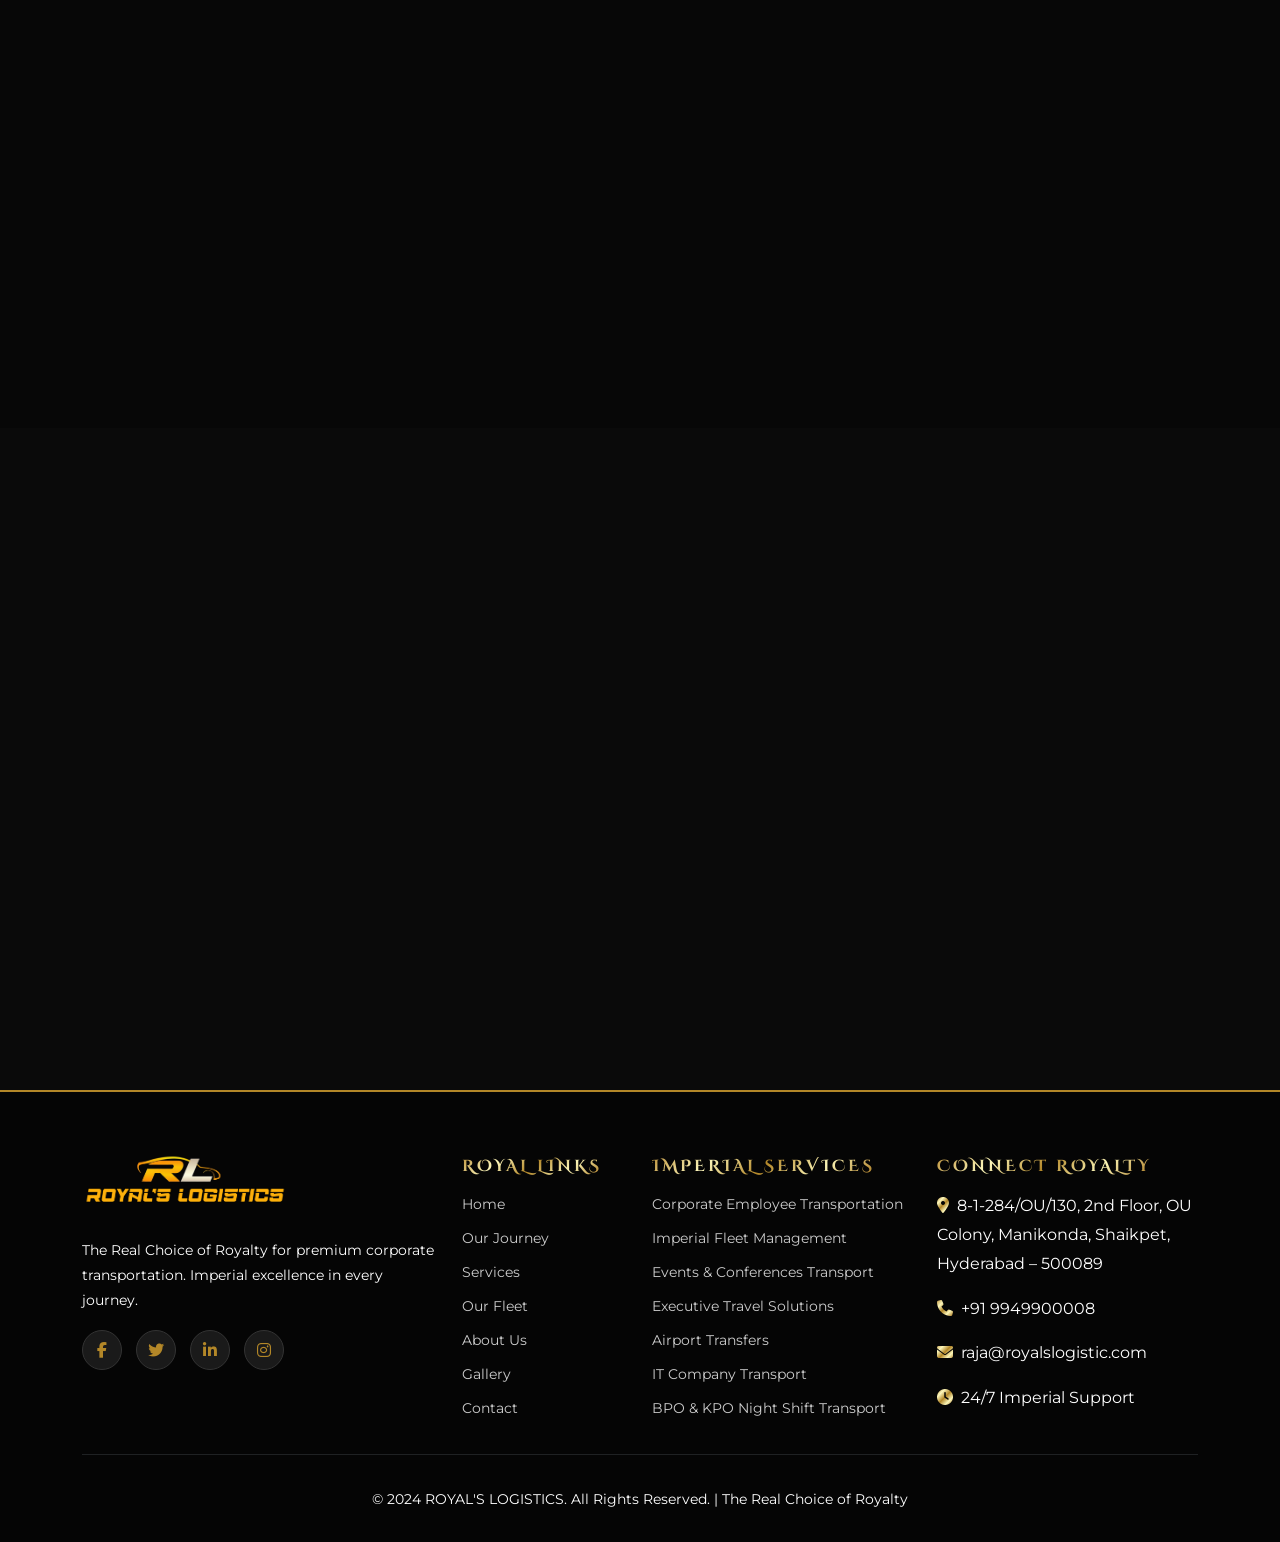
<file: Our Journey.html>
<!DOCTYPE html>
<html lang="en">
<head>
  <meta charset="UTF-8" />
  <meta name="viewport" content="width=device-width, initial-scale=1.0, user-scalable=yes" />
  <title>ROYAL'S LOGISTICS | Our Journey</title>
  <link rel="icon" type="image/png" href="logo1.png" />
  <link rel="apple-touch-icon" href="logo1.png" />
  
  <meta property="og:title" content="ROYAL'S LOGISTICS | Our Journey" />
  <meta property="og:description" content="18+ years of trusted corporate employee transport excellence in Hyderabad." />
  <meta property="og:image" content="https://rl-updated.netlify.app/logo1.png" />
  <meta property="og:url" content="https://rl-updated.netlify.app/" />
  <meta property="og:type" content="website" />

  <link href="https://cdn.jsdelivr.net/npm/bootstrap@5.3.0-alpha1/dist/css/bootstrap.min.css" rel="stylesheet" />
  <link href="https://fonts.googleapis.com/css2?family=Cinzel+Decorative:wght@400;700;900&family=Cinzel:wght@400;700;900&family=Cormorant+Garamond:ital,wght@0,400;0,600;1,400&family=Montserrat:wght@200;300;400;500;600;700;800&display=swap" rel="stylesheet" />
  <link rel="stylesheet" href="https://cdnjs.cloudflare.com/ajax/libs/font-awesome/6.4.0/css/all.min.css" />
  <link href="https://unpkg.com/aos@2.3.1/dist/aos.css" rel="stylesheet" />
  <link rel="stylesheet" href="styles.css" />

  <style>
  /* ═══════════════════════════════════════════
     OUR JOURNEY PAGE — Custom Styles
  ═══════════════════════════════════════════ */

  .divider-gold {
    width: 70px; height: 3px;
    background: var(--metallic-gold);
    margin: 18px auto 0;
    border-radius: 2px;
  }

  /* ── Journey Phase Cards ── */
  .phase-grid {
    display: grid;
    grid-template-columns: 1fr 1fr;
    gap: 24px;
  }
  .phase-card {
    background: #0d0d0d;
    border: 1px solid #1e1e1e;
    border-radius: 28px;
    padding: 44px 36px;
    position: relative;
    overflow: hidden;
    transition: border-color 0.4s, transform 0.4s, box-shadow 0.4s;
    height: 100%;
  }
  .phase-card::before {
    content: attr(data-num);
    position: absolute;
    top: -10px; right: 20px;
    font-family: 'Cinzel Decorative', serif;
    font-size: 7rem;
    font-weight: 900;
    color: rgba(179,135,40,0.04);
    line-height: 1;
    pointer-events: none;
    user-select: none;
  }
  .phase-card:hover {
    border-color: var(--deep-gold);
    transform: translateY(-8px);
    box-shadow: 0 24px 50px -10px rgba(179,135,40,0.2);
  }
  .phase-icon {
    width: 64px; height: 64px;
    border-radius: 18px;
    background: rgba(179,135,40,0.1);
    border: 1px solid rgba(179,135,40,0.25);
    display: flex; align-items: center; justify-content: center;
    margin-bottom: 22px;
    transition: 0.4s;
  }
  .phase-card:hover .phase-icon {
    background: rgba(179,135,40,0.18);
    border-color: var(--deep-gold);
  }
  .phase-icon i {
    font-size: 1.6rem;
    background: var(--metallic-gold);
    -webkit-background-clip: text;
    background-clip: text;
    -webkit-text-fill-color: transparent;
  }
  .phase-label {
    font-family: 'Montserrat', sans-serif;
    font-size: 0.62rem;
    font-weight: 800;
    letter-spacing: 4px;
    text-transform: uppercase;
    color: var(--deep-gold);
    margin-bottom: 8px;
    display: block;
  }
  .phase-title {
    font-family: 'Cinzel Decorative', serif;
    font-size: 1.15rem;
    font-weight: 700;
    color: #fff;
    letter-spacing: 1px;
    margin-bottom: 14px;
    line-height: 1.3;
  }
  .phase-desc {
    color: #aaa !important;
    font-size: 0.9rem;
    line-height: 1.75;
    margin-bottom: 20px;
  }
  .phase-points {
    list-style: none;
    padding: 0; margin: 0;
  }
  .phase-points li {
    color: #ccc !important;
    font-size: 0.85rem;
    padding: 5px 0;
    display: flex;
    align-items: flex-start;
    gap: 10px;
    border-bottom: 1px solid #1a1a1a;
  }
  .phase-points li:last-child { border-bottom: none; }
  .phase-points li i {
    color: var(--deep-gold);
    font-size: 0.75rem;
    margin-top: 4px;
    flex-shrink: 0;
  }

  /* ── Service Cards ── */
  .service-card {
    background: #0d0d0d;
    border: 1px solid #1e1e1e;
    border-radius: 24px;
    padding: 38px 28px;
    height: 100%;
    transition: 0.45s;
    position: relative;
    overflow: hidden;
  }
  .service-card::after {
    content: '';
    position: absolute;
    bottom: 0; left: 0; right: 0;
    height: 2px;
    background: var(--metallic-gold);
    transform: scaleX(0);
    transform-origin: left;
    transition: transform 0.45s ease;
  }
  .service-card:hover {
    border-color: var(--deep-gold);
    transform: translateY(-10px);
    box-shadow: 0 24px 48px -10px rgba(179,135,40,0.22);
    background: #111;
  }
  .service-card:hover::after { transform: scaleX(1); }
  .svc-icon-wrap {
    width: 58px; height: 58px;
    border-radius: 16px;
    background: rgba(179,135,40,0.08);
    border: 1px solid rgba(179,135,40,0.2);
    display: flex; align-items: center; justify-content: center;
    margin-bottom: 20px;
    transition: 0.4s;
  }
  .service-card:hover .svc-icon-wrap {
    background: rgba(179,135,40,0.16);
    border-color: var(--deep-gold);
  }
  .svc-icon-wrap i {
    font-size: 1.45rem;
    background: var(--metallic-gold);
    -webkit-background-clip: text;
    background-clip: text;
    -webkit-text-fill-color: transparent;
  }
  .svc-title {
    font-family: 'Cinzel', serif;
    font-size: 1rem;
    font-weight: 700;
    color: #fff;
    letter-spacing: 1.5px;
    margin-bottom: 12px;
    text-transform: uppercase;
  }
  .svc-desc {
    color: #999 !important;
    font-size: 0.88rem;
    line-height: 1.7;
    margin-bottom: 18px;
  }
  .svc-tags {
    display: flex;
    flex-wrap: wrap;
    gap: 6px;
  }
  .svc-tag {
    background: rgba(179,135,40,0.1);
    border: 1px solid rgba(179,135,40,0.25);
    color: var(--deep-gold);
    font-family: 'Montserrat', sans-serif;
    font-size: 0.6rem;
    font-weight: 700;
    letter-spacing: 1.5px;
    text-transform: uppercase;
    padding: 4px 11px;
    border-radius: 50px;
  }

  /* ── Value Cards ── */
  .value-card {
    background: #0d0d0d;
    border: 1px solid #1e1e1e;
    border-radius: 24px;
    padding: 40px 28px;
    height: 100%;
    text-align: center;
    transition: 0.45s;
  }
  .value-card:hover {
    border-color: var(--deep-gold);
    transform: translateY(-8px);
    background: #111;
    box-shadow: 0 20px 40px -10px rgba(179,135,40,0.18);
  }

  /* ── Stats Bar ── */
  .journey-stats {
    background: #070707;
    border-top: 1px solid #111;
    border-bottom: 1px solid #111;
    padding: 55px 0;
  }
  .jstat {
    text-align: center;
    padding: 20px 16px;
  }
  .jstat-num {
    font-family: 'Cinzel Decorative', serif;
    font-size: 2.8rem;
    font-weight: 900;
    line-height: 1;
    background: var(--metallic-gold);
    -webkit-background-clip: text;
    background-clip: text;
    -webkit-text-fill-color: transparent;
    display: block;
    margin-bottom: 6px;
  }
  .jstat-lbl {
    font-family: 'Montserrat', sans-serif;
    font-size: 0.7rem;
    letter-spacing: 2.5px;
    text-transform: uppercase;
    color: #666 !important;
  }

  /* ── CTA Box ── */
  .journey-cta {
    background: linear-gradient(145deg, #0d0d0d, #0a0a0a);
    border: 1px solid rgba(179,135,40,0.25);
    border-radius: 32px;
    padding: 70px 40px;
    text-align: center;
    transition: 0.4s;
  }
  .journey-cta:hover {
    border-color: var(--deep-gold);
    box-shadow: 0 30px 60px -15px rgba(179,135,40,0.12);
  }

  /* ── Responsive ── */
  @media (max-width: 768px) {
    .phase-grid { grid-template-columns: 1fr; }
    .phase-card { padding: 32px 22px; }
    .phase-card::before { font-size: 5rem; }
    .journey-cta { padding: 44px 20px; }
  }
  @media (max-width: 576px) {
    .jstat-num { font-size: 2.2rem; }
  }
  </style>
</head>
<body>

  <!-- Preloader -->
  <div id="preloader">
    <div class="loader-logo">ROYAL'S LOGISTICS</div>
    <div style="width:280px;height:2px;background:#2a2a2a;margin-top:20px;">
      <div id="bar" style="width:0%;height:100%;background:var(--metallic-gold);"></div>
    </div>
    <p class="mt-3 small gold-text">Imperial Excellence Loading...</p>
  </div>

  <!-- Navbar -->
  <nav class="navbar navbar-expand-lg navbar-dark fixed-top">
    <div class="container">
      <a class="navbar-brand" href="index.html">
        <img class="navbar-logo-img" src="logo.png" alt="Royal's Logistics">
      </a>
      <button class="navbar-toggler" type="button" data-bs-toggle="collapse" data-bs-target="#navbarNav" aria-label="Toggle navigation">
        <span class="navbar-toggler-icon"></span>
      </button>
      <div class="collapse navbar-collapse" id="navbarNav">
        <ul class="navbar-nav ms-auto">
          <li class="nav-item"><a class="nav-link" href="index.html">Home</a></li>
          <li class="nav-item"><a class="nav-link active-link" href="Our Journey.html">Our Journey</a></li>
          <li class="nav-item"><a class="nav-link" href="Services.html">Services</a></li>
          <li class="nav-item"><a class="nav-link" href="Our Fleet.html">Our Fleet</a></li>
          <li class="nav-item"><a class="nav-link" href="About Us.html">About Us</a></li>
          <li class="nav-item"><a class="nav-link" href="Gallery.html">Gallery</a></li>
          <li class="nav-item"><a class="nav-link" href="Contact.html">Contact</a></li>
        </ul>
      </div>
    </div>
  </nav>

  <!-- Page Hero -->
  <section class="page-hero">
    <div class="page-hero-bg" style="background-image:url('https://images.unsplash.com/photo-1568605117036-5fe5e7bab0b7?auto=format&fit=crop&w=1920&q=80');"></div>
    <div class="page-hero-overlay"></div>
    <div class="container" data-aos="zoom-out">
      <p style="font-family:'Montserrat',sans-serif;font-size:0.68rem;letter-spacing:5px;color:rgba(179,135,40,0.75);text-transform:uppercase;margin-bottom:14px;display:block;">
        <i class="fas fa-crown me-2"></i>18+ Years of Excellence
      </p>
      <h1 class="gold-text">Our &nbsp; Journey</h1>
      <p class="lead mt-2" style="color:#bbb;font-size:0.95rem;letter-spacing:1px;">From the Ground Up — Built on Trust, Driven by Excellence</p>
      <p class="page-breadcrumb mt-3"><a href="index.html">Home</a> &nbsp;/&nbsp; Our Journey</p>
    </div>
  </section>

  <!-- ══════════════════════════════
       THE ROYAL STORY
  ══════════════════════════════ -->
  <section class="section-padding">
    <div class="container">
      <div class="royal-border-box" data-aos="fade-up">
        <div class="row g-5 align-items-center">
          <div class="col-lg-7">
            <span style="font-family:'Montserrat',sans-serif;font-size:0.65rem;letter-spacing:4px;color:rgba(179,135,40,0.7);text-transform:uppercase;border:1px solid rgba(179,135,40,0.3);padding:5px 16px;border-radius:50px;display:inline-block;margin-bottom:20px;">
              <i class="fas fa-star me-2"></i>The Royal's Story
            </span>
            <h2 class="gold-text mb-4">A Legacy Built on Every Journey</h2>
            <p style="font-family:'Cormorant Garamond',serif;font-size:1.5rem;line-height:1.75;" class="mb-4">
              Royal's Logistics began with a simple but powerful purpose — to give every corporate employee a commute that is <strong class="gold-text">safe, punctual, and dignified.</strong>
            </p>
            <p class="mb-3" style="color:#ccc;">
              From the ground level, we built our expertise through real-time operations, mastering every challenge of employee mobility — from route planning and driver management to emergency handling and shift coordination. We did not grow through advertising; we grew through performance.
            </p>
            <p class="mb-3" style="color:#ccc;">
              Every client we serve today is a result of a driver who arrived on time, a route that was perfectly planned, and an operations team that never slept. Over 18+ years, that commitment transformed a humble beginning into Hyderabad's most trusted corporate employee transport brand.
            </p>
            <p style="color:#ccc;">
              Today, with <strong style="color:#fff;">100+ GPS-enabled vehicles</strong>, <strong style="color:#fff;">80+ trained drivers</strong>, and a <strong style="color:#fff;">24/7 command center</strong>, we carry more than passengers — we carry the trust of the organizations and families who depend on us every single day.
            </p>
            <div class="mt-5 d-flex flex-wrap gap-2">
              <span class="stat-badge-gold"><i class="fas fa-car me-1"></i> 100+ Vehicles</span>
              <span class="stat-badge-gold"><i class="fas fa-route me-1"></i> 2.3M+ Safe Journeys</span>
              <span class="stat-badge-gold"><i class="fas fa-shield-alt me-1"></i> Zero Major Incidents (5+ yrs)</span>
            </div>
          </div>
          <div class="col-lg-5">
            <h5 class="gold-text mb-4">Our Imperial Distinctions</h5>
            <ul class="list-unstyled">
              <li class="mb-3"><i class="fas fa-check-circle gold-text me-2"></i><strong>ISO 9001:2024 Certified</strong> — International quality management standard</li>
              <li class="mb-3"><i class="fas fa-check-circle gold-text me-2"></i><strong>10+ Years Avg Ops Experience</strong> — Veteran team who has seen it all</li>
              <li class="mb-3"><i class="fas fa-check-circle gold-text me-2"></i><strong>Women Safety Protocols</strong> — Escorts, SOS panic button, live family tracking</li>
              <li class="mb-3"><i class="fas fa-check-circle gold-text me-2"></i><strong>Real-Time Employee App</strong> — Live cab tracking, ETA alerts, driver details</li>
              <li class="mb-3"><i class="fas fa-check-circle gold-text me-2"></i><strong>24/7 Route Command Center</strong> — Dedicated control room, never offline</li>
              <li class="mb-3"><i class="fas fa-check-circle gold-text me-2"></i><strong>Police-Verified Drivers</strong> — Background checked before every onboarding</li>
              <li class="mb-3"><i class="fas fa-check-circle gold-text me-2"></i><strong>Bi-Weekly Maintenance</strong> — Zero breakdown guarantee on every shift</li>
              <li class="mb-3"><i class="fas fa-check-circle gold-text me-2"></i><strong>98.7% Client Retention</strong> — Once partnered, clients rarely leave</li>
            </ul>
          </div>
        </div>
      </div>
    </div>
  </section>

  <!-- ══════════════════════════════
       JOURNEY PHASES (No Year-Wise)
  ══════════════════════════════ -->
  <section class="section-padding pt-0">
    <div class="container">
      <div class="text-center mb-5" data-aos="fade-up">
        
        <h2 class="gold-text mt-2">The Four Chapters of Our Journey</h2>
        <div class="divider-gold"></div>
        <p class="lead mt-4">From a single idea to Hyderabad's most trusted corporate transport partner</p>
      </div>

      <div class="phase-grid" data-aos="fade-up">

        <!-- Phase I -->
        <div class="phase-card" >
          <div class="phase-icon"><i class="fas fa-seedling"></i></div>
          <span class="phase-label">Chapter I</span>
          <h3 class="phase-title">Starting From the Ground</h3>
          <p class="phase-desc">We entered the corporate transport field with nothing but commitment and discipline. Every early shift taught us the real challenges of employee mobility — route unpredictability, traffic, driver reliability, and client expectations.</p>
          <ul class="phase-points">
            <li><i class="fas fa-check-circle"></i>Hands-on field experience in corporate transport operations</li>
            <li><i class="fas fa-check-circle"></i>Built deep understanding of employee mobility challenges</li>
            <li><i class="fas fa-check-circle"></i>Established a reputation for punctuality and discipline from Day 1</li>
          </ul>
        </div>

        <!-- Phase II -->
        <div class="phase-card" >
          <div class="phase-icon"><i class="fas fa-chart-line"></i></div>
          <span class="phase-label">Chapter II</span>
          <h3 class="phase-title">Growing the Fleet & Operations</h3>
          <p class="phase-desc">With trust came growth. We expanded our fleet, refined our operations, and built a team of professionals who understood the corporate transport standard. Every new vehicle added was a promise of more reliability.</p>
          <ul class="phase-points">
            <li><i class="fas fa-check-circle"></i>Scaled fleet from a handful of vehicles to a structured fleet</li>
            <li><i class="fas fa-check-circle"></i>Established formal driver training and verification programs</li>
            <li><i class="fas fa-check-circle"></i>Built dedicated operations management processes</li>
          </ul>
        </div>

        <!-- Phase III -->
        <div class="phase-card" >
          <div class="phase-icon"><i class="fas fa-satellite-dish"></i></div>
          <span class="phase-label">Chapter III</span>
          <h3 class="phase-title">Adopting Smart Operations</h3>
          <p class="phase-desc">We invested heavily in technology and safety — GPS tracking, AI route optimization, real-time employee apps, and a 24/7 command center. Safety protocols for women employees became our industry benchmark.</p>
          <ul class="phase-points">
            <li><i class="fas fa-check-circle"></i>Full GPS integration across all vehicles with live tracking</li>
            <li><i class="fas fa-check-circle"></i>Launched real-time employee app with SOS panic button</li>
            <li><i class="fas fa-check-circle"></i>Established women safety protocols: escorts, family tracking, SOS</li>
          </ul>
        </div>

        <!-- Phase IV -->
        <div class="phase-card" >
          <div class="phase-icon"><i class="fas fa-crown"></i></div>
          <span class="phase-label">Chapter IV</span>
          <h3 class="phase-title">Hyderabad's Most Trusted Partner</h3>
          <p class="phase-desc">Today, Royal's Logistics is the undisputed leader in corporate employee transport across Hyderabad. ISO certified, 100+ fleet, 80+ drivers, and a 5+ year zero major incident record defines who we are.</p>
          <ul class="phase-points">
            <li><i class="fas fa-check-circle"></i>100+ vehicles serving 10+ corporate clients across Hyderabad</li>
            <li><i class="fas fa-check-circle"></i>ISO 9001:2024 certified with 98.7% client retention rate</li>
            <li><i class="fas fa-check-circle"></i>Zero major incidents for 5+ consecutive years</li>
          </ul>
        </div>

      </div>
    </div>
  </section>

  <!-- ══════════════════════════════
       STATS BAR
  ══════════════════════════════ -->
  <section class="journey-stats">
    <div class="container">
      <div class="row g-3">
        <div class="col-6 col-md-3" data-aos="fade-up">
          <div class="jstat">
            <span class="jstat-num">18+</span>
            <span class="jstat-lbl">Years of Service</span>
          </div>
        </div>
        <div class="col-6 col-md-3" data-aos="fade-up" data-aos-delay="80">
          <div class="jstat">
            <span class="jstat-num">100+</span>
            <span class="jstat-lbl">Fleet Vehicles</span>
          </div>
        </div>
        <div class="col-6 col-md-3" data-aos="fade-up" data-aos-delay="160">
          <div class="jstat">
            <span class="jstat-num">2.3M+</span>
            <span class="jstat-lbl">Safe Journeys</span>
          </div>
        </div>
        <div class="col-6 col-md-3" data-aos="fade-up" data-aos-delay="240">
          <div class="jstat">
            <span class="jstat-num">99.8%</span>
            <span class="jstat-lbl">On-Time Rate</span>
          </div>
        </div>
      </div>
    </div>
  </section>

  <!-- ══════════════════════════════
       OUR SERVICES
  ══════════════════════════════ -->
  <section class="section-padding">
    <div class="container">
      <div class="text-center mb-5" data-aos="fade-up">
        <h2 class="gold-text mt-2">Our Imperial Services</h2>
        <div class="divider-gold"></div>
        <p class="lead mt-4">Complete corporate mobility solutions — designed around your workforce</p>
      </div>
      <div class="row g-4">

        <div class="col-md-6 col-lg-4" data-aos="fade-up">
          <div class="service-card">
            <div class="svc-icon-wrap"><i class="fas fa-briefcase"></i></div>
            <h5 class="svc-title">Corporate Employee Transport</h5>
            <p class="svc-desc">End-to-end daily commute management for IT companies, BPOs, MNCs, and KPOs across Hyderabad. We handle shift planning, route optimization, driver allocation, and real-time monitoring — all in one seamless system.</p>
            <div class="svc-tags">
              <span class="svc-tag">IT Companies</span>
              <span class="svc-tag">BPO / KPO</span>
              <span class="svc-tag">MNCs</span>
              <span class="svc-tag">All Shifts</span>
            </div>
          </div>
        </div>

        <div class="col-md-6 col-lg-4" data-aos="fade-up" data-aos-delay="80">
          <div class="service-card">
            <div class="svc-icon-wrap"><i class="fas fa-moon"></i></div>
            <h5 class="svc-title">Night Shift Transport</h5>
            <p class="svc-desc">Safe, punctual night-shift transport with our most experienced drivers. Comprehensive women safety protocols — SOS panic buttons, escort guards on request, family live tracking access, and first-in-first-out drop policy.</p>
            <div class="svc-tags">
              <span class="svc-tag">24/7 Ready</span>
              <span class="svc-tag">Women Safety</span>
              <span class="svc-tag">SOS Enabled</span>
              <span class="svc-tag">Escort Guards</span>
            </div>
          </div>
        </div>

        <div class="col-md-6 col-lg-4" data-aos="fade-up" data-aos-delay="160">
  <div class="service-card">
    <div class="svc-icon-wrap"><i class="fas fa-route"></i></div>
    <h5 class="svc-title">Smart Route Management</h5>
    <p class="svc-desc">
      Efficient route planning tailored to your employee locations, office timings, and shift patterns. 
      Our operations team ensures optimized, traffic-aware routes that help reduce travel time and overall costs while maintaining smooth daily transportation.
    </p>
    <div class="svc-tags">
      <span class="svc-tag">Route Planning</span>
      <span class="svc-tag">Traffic Aware</span>
      <span class="svc-tag">Cost Efficient</span>
      <span class="svc-tag">Real-Time</span>
    </div>
  </div>
</div>

        <div class="col-md-6 col-lg-4" data-aos="fade-up" data-aos-delay="0">
          <div class="service-card">
            <div class="svc-icon-wrap"><i class="fas fa-plane-departure"></i></div>
            <h5 class="svc-title">Airport & Executive Transfers</h5>
            <p class="svc-desc">Premium airport pickups and drops for executives, senior management, and corporate visitors. Professionally trained chauffeurs, luxury vehicles, and guaranteed on-time service — because every executive arrival matters.</p>
            <div class="svc-tags">
              <span class="svc-tag">Airport Pickup</span>
              <span class="svc-tag">VIP Service</span>
              <span class="svc-tag">Luxury Fleet</span>
              <span class="svc-tag">On-Time</span>
            </div>
          </div>
        </div>

        <div class="col-md-6 col-lg-4" data-aos="fade-up" data-aos-delay="80">
          <div class="service-card">
            <div class="svc-icon-wrap"><i class="fas fa-calendar-check"></i></div>
            <h5 class="svc-title">Events & Conference Transport</h5>
            <p class="svc-desc">Complete transportation logistics for corporate events, off-sites, conferences, and team outings. From sedans for VIP guests to 50-seater Volvo buses for large teams — we scale to any event size with zero logistical stress.</p>
            <div class="svc-tags">
              <span class="svc-tag">Corporate Events</span>
              <span class="svc-tag">Conferences</span>
              <span class="svc-tag">Team Outings</span>
              <span class="svc-tag">Any Size</span>
            </div>
          </div>
        </div>

        <div class="col-md-6 col-lg-4" data-aos="fade-up" data-aos-delay="160">
          <div class="service-card">
            <div class="svc-icon-wrap"><i class="fas fa-headset"></i></div>
            <h5 class="svc-title">24/7 Fleet Management</h5>
            <p class="svc-desc">Our command center never sleeps. Real-time GPS monitoring, breakdown response within 15 minutes, backup cab deployment, route deviation alerts, and monthly HR dashboards — full transparency, always. Your workforce is always in safe hands.</p>
            <div class="svc-tags">
              <span class="svc-tag">24/7 Monitoring</span>
              <span class="svc-tag">GPS Tracked</span>
              <span class="svc-tag">Backup Fleet</span>
              <span class="svc-tag">HR Reports</span>
            </div>
          </div>
        </div>

      </div>
    </div>
  </section>

  <!-- ══════════════════════════════
       CORE VALUES
  ══════════════════════════════ -->
  <section class="section-padding pt-0" style="background:#070707;">
    <div class="container">
      <div class="text-center mb-5" data-aos="fade-up">
        <h2 class="gold-text mt-2">Our Core Values</h2>
        <div class="divider-gold"></div>
        <p class="lead mt-4">The principles that have guided every journey for 18+ years</p>
      </div>
      <div class="row g-4">

        <div class="col-md-6 col-lg-3" data-aos="flip-left">
          <div class="value-card">
            <i class="fas fa-shield-halved gold-text mb-3" style="font-size:2.5rem;"></i>
            <h5 class="gold-text mb-3">Safety First</h5>
            <p style="color:#999;">Every decision — driver selection, route planning, vehicle maintenance — begins with one question: "Is this the safest option for our employees?" Safety is our non-negotiable foundation, not a policy.</p>
          </div>
        </div>

        <div class="col-md-6 col-lg-3" data-aos="flip-left" data-aos-delay="100">
          <div class="value-card">
            <i class="fas fa-clock gold-text mb-3" style="font-size:2.5rem;"></i>
            <h5 class="gold-text mb-3">Punctuality</h5>
            <p style="color:#999;">Time is money in the corporate world. Our 99.8% on-time rate is not a statistic — it's a promise renewed every single day through meticulous scheduling, AI routing, and real-time monitoring.</p>
          </div>
        </div>

        <div class="col-md-6 col-lg-3" data-aos="flip-left" data-aos-delay="200">
          <div class="value-card">
            <i class="fas fa-handshake gold-text mb-3" style="font-size:2.5rem;"></i>
            <h5 class="gold-text mb-3">Integrity</h5>
            <p style="color:#999;">Transparent pricing, honest communication, zero hidden costs. Our 98.7% client retention rate is built on trust forged through years of delivering exactly what we promise — nothing more, nothing less.</p>
          </div>
        </div>

        <div class="col-md-6 col-lg-3" data-aos="flip-left" data-aos-delay="300">
          <div class="value-card">
            <i class="fas fa-crown gold-text mb-3" style="font-size:2.5rem;"></i>
            <h5 class="gold-text mb-3">Royal Standard</h5>
            <p style="color:#999;">Every employee deserves a commute that is safe, punctual, and dignified. We maintain the royal standard across every vehicle, every driver interaction, and every operational touchpoint — no exceptions.</p>
          </div>
        </div>

      </div>
    </div>
  </section>

  <!-- ══════════════════════════════
       CTA
  ══════════════════════════════ -->
  <section class="section-padding">
    <div class="container" data-aos="zoom-in">
      <div class="journey-cta">
        <p style="font-family:'Montserrat',sans-serif;font-size:0.68rem;letter-spacing:4px;color:rgba(179,135,40,0.65);text-transform:uppercase;margin-bottom:14px;">
          <i class="fas fa-crown me-2"></i>Join Our Journey
        </p>
        <h2 class="gold-text mb-4">Be Part of Our Continuing Journey</h2>
        <p class="lead mb-2">Join 10+ enterprises who trust Royal's Logistics with their most valuable asset — their people.</p>
        <p class="mb-5" style="color:#555;font-size:0.8rem;letter-spacing:2px;">
          18+ YEARS &nbsp;·&nbsp; 100+ VEHICLES &nbsp;·&nbsp; 10+ CLIENTS &nbsp;·&nbsp; 99.8% ON-TIME
        </p>
        <div class="d-flex flex-wrap justify-content-center gap-3">
          <a href="Contact.html" class="btn btn-royal">
            Start Your Royal Journey <i class="fas fa-arrow-right ms-2"></i>
          </a>
          <a href="About Us.html" class="btn-outline-royal">
            Meet Our Leadership <i class="fas fa-user-tie ms-2"></i>
          </a>
        </div>
      </div>
    </div>
  </section>

  <!-- WhatsApp -->
  <a href="https://wa.me/919949900008?text=Hi%20Royal's%20Logistics%20Team,%20I%20am%20interested%20in%20your%20services." class="whatsapp-float" target="_blank">
    <i class="fab fa-whatsapp"></i>
  </a>
  <div id="confirmationToast" class="imperial-toast"><i class="fas fa-crown"></i><span id="toastMessage">Royal request received!</span></div>

  <!-- Footer -->
  <footer class="imperial-footer">
    <div class="container">
      <div class="row g-4">
        <div class="col-lg-4 col-md-6">
          <div class="footer-logo"><img src="logo.png" alt="Royal's Logistics"></div>
          <p class="small mt-3">The Real Choice of Royalty for premium corporate transportation. Imperial excellence in every journey.</p>
          <div class="mt-3">
            <a href="#" class="social-icon"><i class="fab fa-facebook-f"></i></a>
            <a href="#" class="social-icon"><i class="fab fa-twitter"></i></a>
            <a href="#" class="social-icon"><i class="fab fa-linkedin-in"></i></a>
            <a href="#" class="social-icon"><i class="fab fa-instagram"></i></a>
          </div>
        </div>
        <div class="col-lg-2 col-md-6">
          <h5 class="gold-text mb-3" style="font-size:1rem;">Royal Links</h5>
          <div class="footer-links d-flex flex-column">
            <a href="index.html">Home</a>
            <a href="Our Journey.html">Our Journey</a>
            <a href="Services.html">Services</a>
            <a href="Our Fleet.html">Our Fleet</a>
            <a href="About Us.html">About Us</a>
            <a href="Gallery.html">Gallery</a>
            <a href="Contact.html">Contact</a>
          </div>
        </div>
        <div class="col-lg-3 col-md-6">
          <h5 class="gold-text mb-3" style="font-size:1rem;">Imperial Services</h5>
          <div class="footer-services d-flex flex-column">
            <a href="#">Corporate Employee Transportation</a>
            <a href="#">Imperial Fleet Management</a>
            <a href="#">Events &amp; Conferences Transport</a>
            <a href="#">Executive Travel Solutions</a>
            <a href="#">Airport Transfers</a>
            <a href="#">IT Company Transport</a>
            <a href="#">BPO &amp; KPO Night Shift Transport</a>
          </div>
        </div>
        <div class="col-lg-3 col-md-6">
          <h5 class="gold-text mb-3" style="font-size:1rem;">Connect Royalty</h5>
          <p><i class="fas fa-map-marker-alt gold-text me-2"></i>8-1-284/OU/130, 2nd Floor, OU Colony, Manikonda, Shaikpet, Hyderabad – 500089</p>
          <p><i class="fas fa-phone gold-text me-2"></i>+91 9949900008</p>
          <p><i class="fas fa-envelope gold-text me-2"></i>raja@royalslogistic.com</p>
          <p><i class="fas fa-clock gold-text me-2"></i>24/7 Imperial Support</p>
        </div>
      </div>
      <hr class="border-secondary mt-4">
      <div class="text-center pt-3">
        <p class="small mb-0">© 2024 ROYAL'S LOGISTICS. All Rights Reserved. | The Real Choice of Royalty</p>
      </div>
    </div>
  </footer>

  <script src="https://cdn.jsdelivr.net/npm/bootstrap@5.3.0-alpha1/dist/js/bootstrap.bundle.min.js"></script>
  <script src="https://unpkg.com/aos@2.3.1/dist/aos.js"></script>
  <script src="main.js"></script>
</body>
</html>
</file>
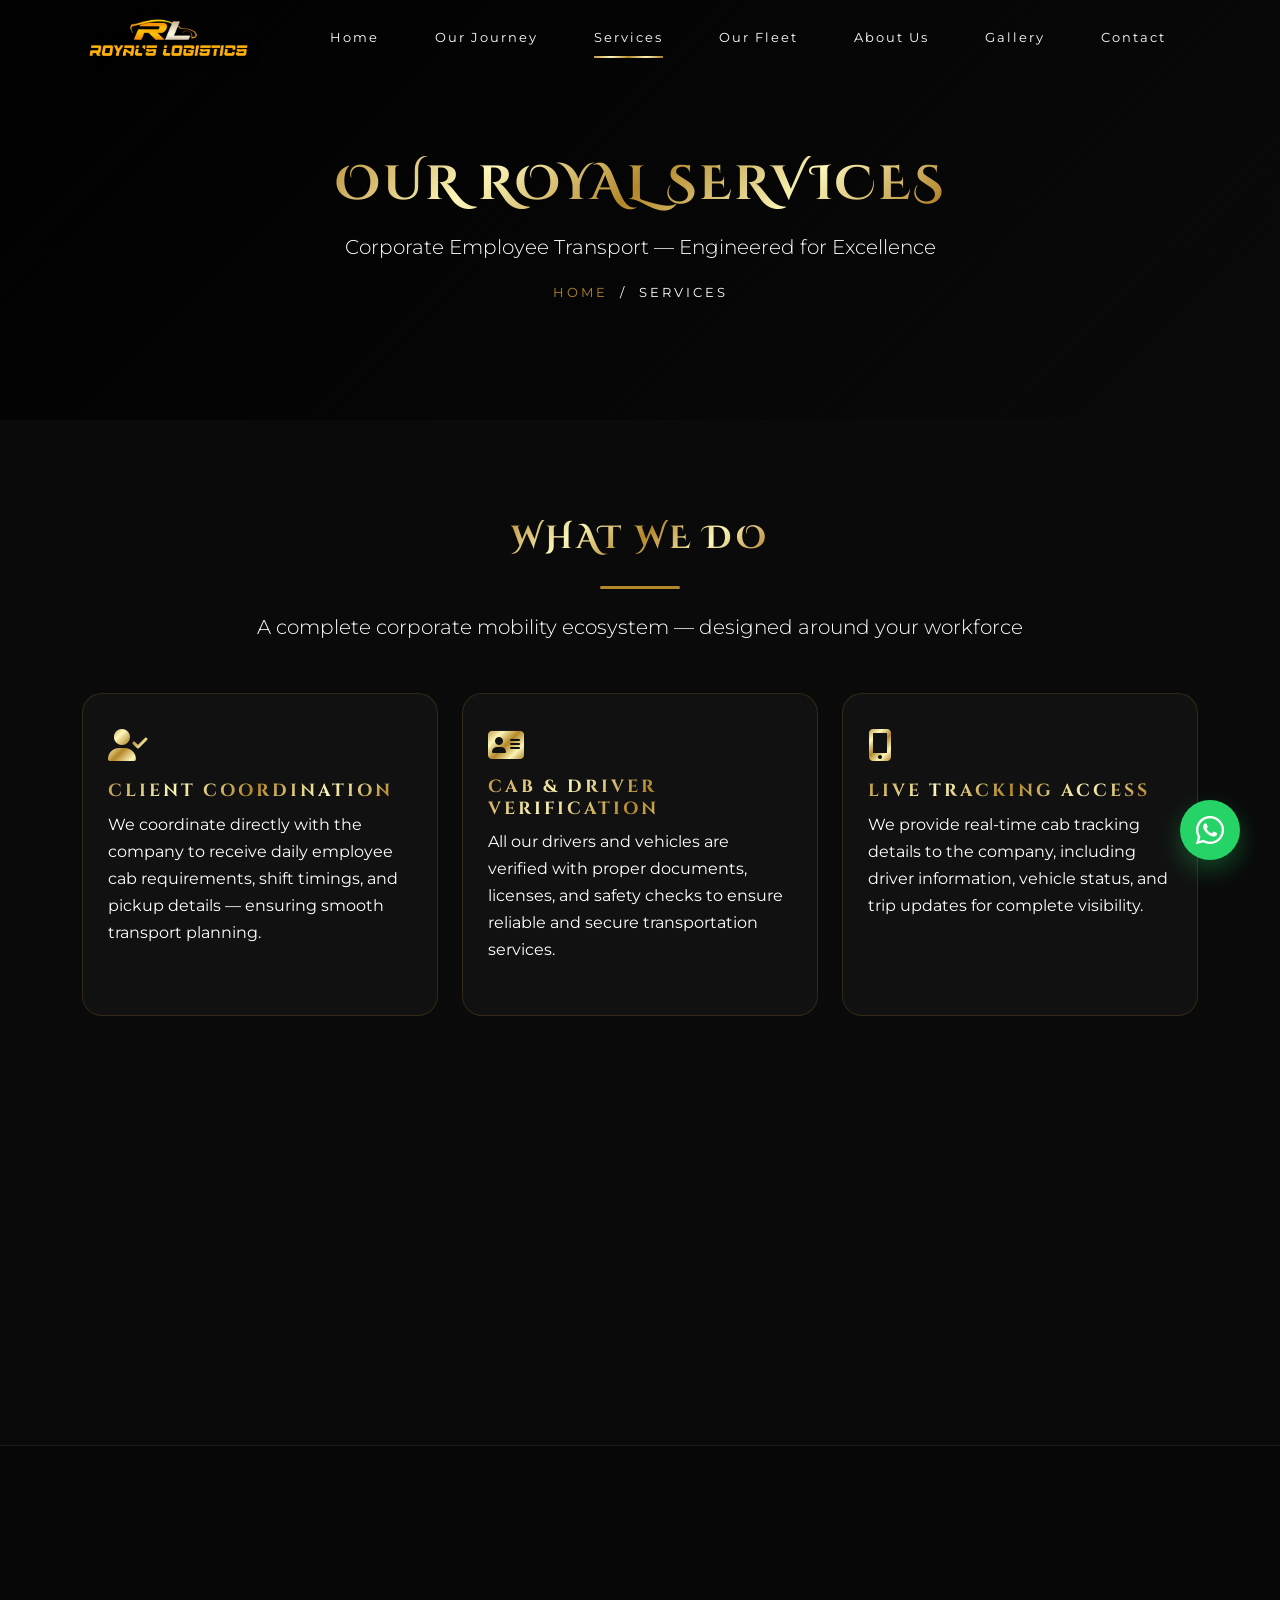
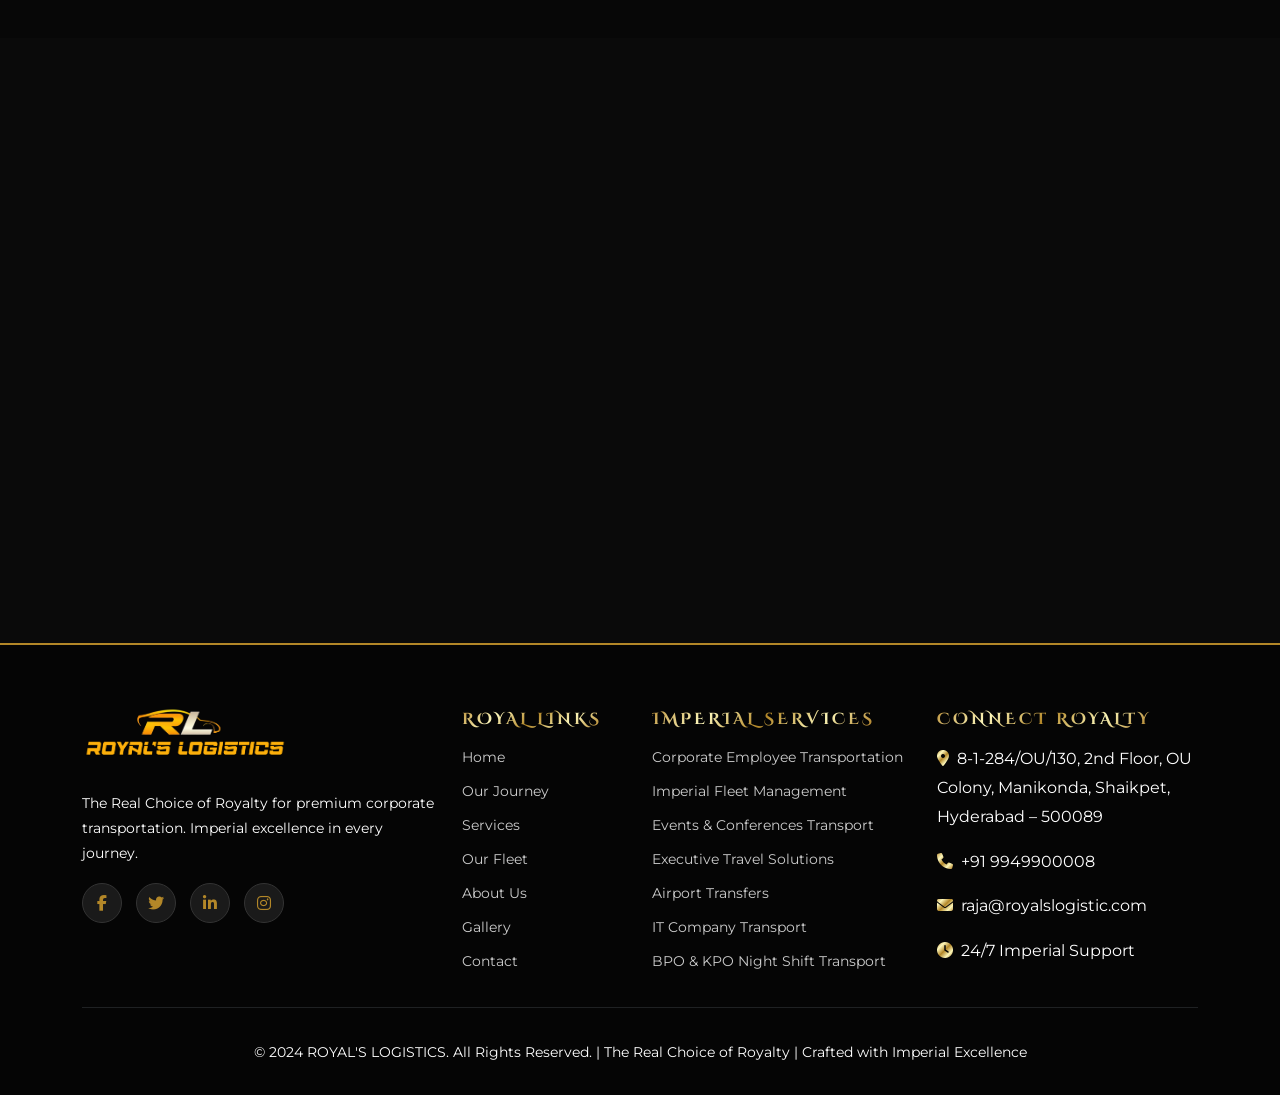
<file: Services.html>
<!DOCTYPE html>
<html lang="en">
<head>
  <meta charset="UTF-8" />
  <meta name="viewport" content="width=device-width, initial-scale=1.0, user-scalable=yes" />
  <title>ROYAL'S LOGISTICS | Our Royal Services</title>

  <!-- Favicon -->
 <link rel="icon" type="image/png" href="logo1.png" />
  <link rel="apple-touch-icon" href="logo1.png" />

  <!-- Open Graph -->
  <meta property="og:title" content="ROYAL'S LOGISTICS | Imperial Corporate Employee Transport" />
  <meta property="og:description" content="Premium corporate employee transport solutions with reliability, safety, and efficiency." />
  <meta property="og:image" content="https://rl-updated.netlify.app/logo1.png" />
  <meta property="og:url" content="https://rl-updated.netlify.app/" />
  <meta property="og:type" content="website" />
  <meta property="og:image:width" content="1200" />
  <meta property="og:image:height" content="630" />

  <!-- Bootstrap -->
  <link href="https://cdn.jsdelivr.net/npm/bootstrap@5.3.0-alpha1/dist/css/bootstrap.min.css" rel="stylesheet" />
  <!-- Google Fonts -->
  <link href="https://fonts.googleapis.com/css2?family=Cinzel+Decorative:wght@400;700;900&family=Cinzel:wght@400;700;900&family=Cormorant+Garamond:ital,wght@0,400;0,600;1,400&family=Montserrat:wght@200;300;400;500;600;700;800&display=swap" rel="stylesheet" />
  <!-- Font Awesome -->
  <link rel="stylesheet" href="https://cdnjs.cloudflare.com/ajax/libs/font-awesome/6.4.0/css/all.min.css" />
  <!-- AOS -->
  <link href="https://unpkg.com/aos@2.3.1/dist/aos.css" rel="stylesheet" />
  <!-- Global Styles (navbar, footer, typography, etc.) -->
  <link rel="stylesheet" href="styles.css" />

  <style>
    /* ── Page-specific overrides only ──
       (navbar, preloader, footer are fully handled by styles.css + main.js) */

    /* Divider */
    .divider-gold {
      width: 80px;
      height: 3px;
      background: var(--deep-gold);
      margin: 20px auto;
      border-radius: 2px;
    }

    /* Process Cards */
    .process-card {
      background: #111;
      padding: 35px 25px;
      border-radius: 20px;
      border: 1px solid rgba(179,135,40,0.2);
      transition: all 0.4s ease;
      height: 100%;
      position: relative;
      overflow: hidden;
    }
    .process-card:hover {
      transform: translateY(-10px);
      border-color: var(--deep-gold);
      box-shadow: 0 20px 40px rgba(0,0,0,0.5);
      background: #171717;
    }
    .process-number {
      position: absolute;
      top: 20px;
      right: 20px;
      font-size: 48px;
      font-weight: 800;
      color: rgba(179,135,40,0.1);
      font-family: 'Cinzel', serif;
      line-height: 1;
    }
    .process-card h5 {
      font-family: 'Cinzel', serif;
      font-size: 1.1rem;
      margin-bottom: 15px;
    }
    .process-card p { color: #ccc; line-height: 1.7; }

    /* Tech Cards */
    .tech-card {
      background: #111;
      border: 1px solid rgba(179,135,40,0.2);
      border-radius: 20px;
      padding: 35px;
      height: 100%;
      transition: all 0.4s ease;
    }
    .tech-card:hover {
      border-color: var(--deep-gold);
      box-shadow: 0 20px 40px rgba(179,135,40,0.1);
      background: #171717;
      transform: translateY(-8px);
    }
    .tech-card .tech-icon {
      font-size: 2.2rem;
      background: var(--metallic-gold);
      -webkit-background-clip: text;
      background-clip: text;
      -webkit-text-fill-color: transparent;
      display: block;
      margin-bottom: 18px;
    }
    .tech-card h5 {
      font-family: 'Cinzel', serif;
      font-size: 1.05rem;
      margin-bottom: 12px;
    }
    .tech-card p { color: #ccc; line-height: 1.7; font-size: 0.93rem; }

    /* CTA Box */
    .services-cta-box {
      background: #111;
      border: 1px solid rgba(179,135,40,0.3);
      border-radius: 32px;
      padding: 60px 40px;
      text-align: center;
      transition: 0.3s;
    }
    .services-cta-box:hover {
      border-color: var(--deep-gold);
      box-shadow: 0 20px 50px rgba(179,135,40,0.12);
    }

    /* Responsive */
    @media (max-width: 576px) {
      .services-cta-box { padding: 36px 20px; }
      .process-card { padding: 24px 18px; }
      .process-number { font-size: 36px; }
      .tech-card { padding: 24px; }
    }
  </style>
</head>
<body>

  <!-- ── Preloader (main.js handles the animation) ── -->
  <div id="preloader">
    <div class="loader-logo">ROYAL'S LOGISTICS</div>
    <div style="width:280px;height:2px;background:#2a2a2a;margin-top:20px;">
      <div id="bar" style="width:0%;height:100%;background:var(--metallic-gold);"></div>
    </div>
    <p class="mt-3 small gold-text">Imperial Excellence Loading...</p>
  </div>

  <!-- ══════════════════════════════════════
       NAVBAR — same model as all pages
  ══════════════════════════════════════ -->
  <nav class="navbar navbar-expand-lg navbar-dark fixed-top">
    <div class="container">
      <a class="navbar-brand" href="index.html">
        <img class="navbar-logo-img" src="logo.png" alt="Royal's Logistics">
      </a>
      <button
        class="navbar-toggler"
        type="button"
        data-bs-toggle="collapse"
        data-bs-target="#navbarNav"
        aria-controls="navbarNav"
        aria-expanded="false"
        aria-label="Toggle navigation">
        <span class="navbar-toggler-icon"></span>
      </button>
      <div class="collapse navbar-collapse" id="navbarNav">
        <ul class="navbar-nav ms-auto">
          <li class="nav-item"><a class="nav-link" href="index.html">Home</a></li>
          <li class="nav-item"><a class="nav-link" href="Our Journey.html">Our Journey</a></li>
          <li class="nav-item"><a class="nav-link active-link" href="Services.html">Services</a></li>
          <li class="nav-item"><a class="nav-link" href="Our Fleet.html">Our Fleet</a></li>
          <li class="nav-item"><a class="nav-link" href="About Us.html">About Us</a></li>
          <li class="nav-item"><a class="nav-link" href="gallery.html">Gallery</a></li>
          <li class="nav-item"><a class="nav-link" href="Contact.html">Contact</a></li>
        </ul>
      </div>
    </div>
  </nav>

  <!-- ══════════════════════════════════════
       PAGE HERO
  ══════════════════════════════════════ -->
  <section class="page-hero">
    <div class="page-hero-bg" style="background-image:url('https://images.unsplash.com/photo-1581091226825-a6a2a5aee158?auto=format&fit=crop&w=1920&q=80');"></div>
    <div class="page-hero-overlay"></div>
    <div class="container" data-aos="zoom-out">
      <h1 class="gold-text">Our Royal Services</h1>
      <p class="lead mt-2">Corporate Employee Transport — Engineered for Excellence</p>
      <p class="page-breadcrumb"><a href="index.html">Home</a> &nbsp;/&nbsp; Services</p>
    </div>
  </section>

  <!-- ══════════════════════════════════════
       OPERATION OVERVIEW — 6 Quick Cards
  ══════════════════════════════════════ -->
  <section class="section-padding">
    <div class="container">
      <div class="text-center mb-5" data-aos="fade-up">
        <h2 class="gold-text">What We Do</h2>
        <div class="divider-gold"></div>
        <p class="lead">A complete corporate mobility ecosystem — designed around your workforce</p>
      </div>
      <div class="row g-4">
  <div class="col-md-4" data-aos="fade-up" data-aos-delay="0">
    <div class="process-card">
      <i class="fas fa-user-check gold-text mb-3" style="font-size:2rem;"></i><br/>
      <h5 class="gold-text mb-2">Client Coordination</h5>
      <p>We coordinate directly with the company to receive daily employee cab requirements, shift timings, and pickup details — ensuring smooth transport planning.</p>
    </div>
  </div>

  <div class="col-md-4" data-aos="fade-up" data-aos-delay="100">
    <div class="process-card">
      <i class="fas fa-address-card gold-text mb-3" style="font-size:2rem;"></i><br/>
      <h5 class="gold-text mb-2">Cab & Driver Verification</h5>
      <p>All our drivers and vehicles are verified with proper documents, licenses, and safety checks to ensure reliable and secure transportation services.</p>
    </div>
  </div>

  <div class="col-md-4" data-aos="fade-up" data-aos-delay="200">
    <div class="process-card">
      <i class="fas fa-mobile-alt gold-text mb-3" style="font-size:2rem;"></i><br/>
      <h5 class="gold-text mb-2">Live Tracking Access</h5>
      <p>We provide real-time cab tracking details to the company, including driver information, vehicle status, and trip updates for complete visibility.</p>
    </div>
  </div>

  <div class="col-md-4" data-aos="fade-up" data-aos-delay="300">
    <div class="process-card">
      <i class="fas fa-car-side gold-text mb-3" style="font-size:2rem;"></i><br/>
      <h5 class="gold-text mb-2">Cab Allocation</h5>
      <p>Cabs are assigned based on shift schedules and route plans provided by the company — ensuring timely pickups and drop-offs for all employees.</p>
    </div>
  </div>

  <div class="col-md-4" data-aos="fade-up" data-aos-delay="400">
    <div class="process-card">
      <i class="fas fa-route gold-text mb-3" style="font-size:2rem;"></i><br/>
      <h5 class="gold-text mb-2">Route Planning</h5>
      <p>We follow optimized routes to ensure efficient travel, reduce delays, and maintain consistent pickup and drop timings across all trips.</p>
    </div>
  </div>

  <div class="col-md-4" data-aos="fade-up" data-aos-delay="500">
    <div class="process-card">
      <i class="fas fa-headset gold-text mb-3" style="font-size:2rem;"></i><br/>
      <h5 class="gold-text mb-2">24/7 Support</h5>
      <p>Our support team monitors all trips and handles any issues like delays, breakdowns, or emergencies — ensuring uninterrupted service for the company.</p>
    </div>
  </div>
</div>
    </div>
  </section>

  <!-- ══════════════════════════════════════
       STATS STRIP
  ══════════════════════════════════════ -->
  <section class="py-5" style="background:#070707;border-top:1px solid #1a1a1a;border-bottom:1px solid #1a1a1a;">
    <div class="container">
      <div class="d-flex flex-wrap justify-content-center gap-3 text-center" data-aos="fade-up">
        <span class="stat-badge-gold"><i class="fas fa-bus me-1"></i>100+ Fleet Vehicles</span>
        <span class="stat-badge-gold"><i class="fas fa-id-card me-1"></i>80+ Trained Drivers</span>
        <span class="stat-badge-gold"><i class="fas fa-headset me-1"></i>24/7 Ops Control Room</span>
        <span class="stat-badge-gold"><i class="fas fa-map-marked-alt me-1"></i>Real-Time Employee App</span>
        <span class="stat-badge-gold"><i class="fas fa-shield-alt me-1"></i>ISO 9001:2024 Certified</span>
        <span class="stat-badge-gold"><i class="fas fa-star me-1"></i>98.7% Client Retention</span>
      </div>
    </div>
  </section>

  <!-- ══════════════════════════════════════
       ROYAL OPERATION PROCESS — Detailed
  ══════════════════════════════════════ -->
  <section class="section-padding">
  <div class="container">
    <div class="text-center mb-5" data-aos="fade-up">
      <h2 class="gold-text">Royal Operation Process</h2>
      <div class="divider-gold"></div>
      <p class="lead">A streamlined transport workflow ensuring smooth and dependable cab services</p>
    </div>

    <div class="row g-4">

      <div class="col-md-6 col-lg" data-aos="fade-up" data-aos-delay="0">
        <div class="process-card">
          <span class="process-number">01</span>
          <h5 class="gold-text mb-2" style="padding-right:60px;">Service Setup</h5>
          <p>We gather trip schedules and location details from the company to plan daily transport operations efficiently.</p>
        </div>
      </div>

      <div class="col-md-6 col-lg" data-aos="fade-up" data-aos-delay="100">
        <div class="process-card">
          <span class="process-number">02</span>
          <h5 class="gold-text mb-2" style="padding-right:60px;">Resource Deployment</h5>
          <p>Suitable drivers and vehicles are assigned based on routes, ensuring smooth execution for every shift.</p>
        </div>
      </div>

      <div class="col-md-6 col-lg" data-aos="fade-up" data-aos-delay="200">
        <div class="process-card">
          <span class="process-number">03</span>
          <h5 class="gold-text mb-2" style="padding-right:60px;">Pre-Trip Checks</h5>
          <p>Vehicles are inspected and prepared before dispatch to maintain safety and service standards.</p>
        </div>
      </div>

      <div class="col-md-6 col-lg" data-aos="fade-up" data-aos-delay="300">
        <div class="process-card">
          <span class="process-number">04</span>
          <h5 class="gold-text mb-2" style="padding-right:60px;">On-Road Operations</h5>
          <p>Trips are carried out according to planned schedules with a focus on punctuality and reliability.</p>
        </div>
      </div>

      <div class="col-md-6 col-lg" data-aos="fade-up" data-aos-delay="400">
        <div class="process-card">
          <span class="process-number">05</span>
          <h5 class="gold-text mb-2" style="padding-right:60px;">Control & Assistance</h5>
          <p>Our team oversees operations and provides quick support for any on-road issues or changes.</p>
        </div>
      </div>

    </div>
  </div>
</section>

  <!-- ══════════════════════════════════════
       TECHNOLOGY SECTION
  ══════════════════════════════════════ -->
  <section class="section-padding pt-0" style="background:#070707;">
    <div class="container">
      <div class="text-center mb-5" data-aos="fade-up">
        <h2 class="gold-text">Technology Powering the Royal Experience</h2>
        <div class="divider-gold"></div>
        <p class="lead">Innovation that keeps your employees safe, on time, and informed</p>
      </div>
      <div class="row g-4">
        <div class="col-md-4" data-aos="fade-up" data-aos-delay="0">
          <div class="tech-card">
            <span class="tech-icon"><i class="fas fa-satellite-dish"></i></span>
            <h5 class="gold-text">Real-Time GPS Tracking</h5>
            <p>All 100+ vehicles are equipped with high-accuracy GPS units transmitting location data every 10 seconds. Our command center displays live fleet positions, enabling instant response to any deviation or emergency. Employees can view their cab's live location from the moment it's dispatched.</p>
          </div>
        </div>
        <div class="col-md-4" data-aos="fade-up" data-aos-delay="100">
          <div class="tech-card">
            <span class="tech-icon"><i class="fas fa-brain"></i></span>
            <h5 class="gold-text">AI Route Optimization</h5>
            <p>Our intelligent routing algorithm processes thousands of variables — traffic density, road closures, pickup point clusters, employee shift times, and vehicle capacity — to generate the most time-efficient, cost-effective routes. Routes are recalculated in real time whenever conditions change.</p>
          </div>
        </div>
        <div class="col-md-4" data-aos="fade-up" data-aos-delay="200">
          <div class="tech-card">
            <span class="tech-icon"><i class="fas fa-chart-bar"></i></span>
            <h5 class="gold-text">HR Analytics Dashboard</h5>
            <p>Corporate HR teams get access to a comprehensive dashboard with daily trip reports, attendance tracking, on-time statistics, cost per trip breakdown, driver performance ratings, and monthly summary analytics — giving complete operational visibility and data-driven decision support.</p>
          </div>
        </div>
      </div>
    </div>
  </section>

  <!-- ══════════════════════════════════════
       CTA SECTION
  ══════════════════════════════════════ -->
  <section class="section-padding">
    <div class="container">
      <div class="services-cta-box" data-aos="zoom-in">
        <h2 class="gold-text mb-3">Experience Our Services First-Hand</h2>
        <p class="lead mb-5">Let our operations team design a customised transport solution for your workforce — free consultation, no obligation.</p>
        <div class="d-flex flex-wrap justify-content-center gap-3">
          <a href="Contact.html" class="btn btn-royal">
            Get Free Consultation <i class="fas fa-arrow-right ms-2"></i>
          </a>
          <a href="Our Fleet.html" class="btn-outline-royal">
            View Our Fleet <i class="fas fa-car ms-2"></i>
          </a>
        </div>
      </div>
    </div>
  </section>

  <!-- WhatsApp Float -->
  <a href="https://wa.me/919949900008?text=Hi%20Royal's%20Logistics%20Team,%20I%20am%20interested%20in%20your%20services."
     class="whatsapp-float" target="_blank">
    <i class="fab fa-whatsapp"></i>
  </a>

  <div id="confirmationToast" class="imperial-toast">
    <i class="fas fa-crown"></i>
    <span id="toastMessage">Royal request received!</span>
  </div>

  <!-- ══════════════════════════════════════
       FOOTER
  ══════════════════════════════════════ -->
  <footer class="imperial-footer">
    <div class="container">
      <div class="row g-4">
        <div class="col-lg-4 col-md-6">
          <div class="footer-logo"><img src="logo.png" alt="Royal's Logistics"></div>
          <p class="small mt-3">The Real Choice of Royalty for premium corporate transportation. Imperial excellence in every journey.</p>
          <div class="mt-3">
            <a href="#" class="social-icon"><i class="fab fa-facebook-f"></i></a>
            <a href="#" class="social-icon"><i class="fab fa-twitter"></i></a>
            <a href="#" class="social-icon"><i class="fab fa-linkedin-in"></i></a>
            <a href="#" class="social-icon"><i class="fab fa-instagram"></i></a>
          </div>
        </div>
        <div class="col-lg-2 col-md-6">
          <h5 class="gold-text mb-3" style="font-size:1rem;">Royal Links</h5>
          <div class="footer-links d-flex flex-column">
            <a href="index.html">Home</a>
            <a href="Our Journey.html">Our Journey</a>
            <a href="Services.html">Services</a>
            <a href="Our Fleet.html">Our Fleet</a>
            <a href="About Us.html">About Us</a>
  <a href="gallery.html">Gallery</a>
            <a href="Contact.html">Contact</a>
          </div>
        </div>
        <div class="col-lg-3 col-md-6">
          <h5 class="gold-text mb-3" style="font-size:1rem;">Imperial Services</h5>
          <div class="footer-services d-flex flex-column">
            <a href="#">Corporate Employee Transportation</a>
            <a href="#">Imperial Fleet Management</a>
            <a href="#">Events &amp; Conferences Transport</a>
            <a href="#">Executive Travel Solutions</a>
            <a href="#">Airport Transfers</a>
            <a href="#">IT Company Transport</a>
            <a href="#">BPO &amp; KPO Night Shift Transport</a>
          </div>
        </div>
        <div class="col-lg-3 col-md-6">
          <h5 class="gold-text mb-3" style="font-size:1rem;">Connect Royalty</h5>
          <p><i class="fas fa-map-marker-alt gold-text me-2"></i>8-1-284/OU/130, 2nd Floor, OU Colony, Manikonda, Shaikpet, Hyderabad – 500089</p>
          <p><i class="fas fa-phone gold-text me-2"></i>+91 9949900008</p>
          <p><i class="fas fa-envelope gold-text me-2"></i>raja@royalslogistic.com</p>
          <p><i class="fas fa-clock gold-text me-2"></i>24/7 Imperial Support</p>
        </div>
      </div>
      <hr class="border-secondary mt-4">
      <div class="text-center pt-3">
        <p class="small mb-0">© 2024 ROYAL'S LOGISTICS. All Rights Reserved. | The Real Choice of Royalty | Crafted with Imperial Excellence</p>
      </div>
    </div>
  </footer>

  <!-- Scripts -->
  <script src="https://cdn.jsdelivr.net/npm/bootstrap@5.3.0-alpha1/dist/js/bootstrap.bundle.min.js"></script>
  <script src="https://unpkg.com/aos@2.3.1/dist/aos.js"></script>
  <!-- main.js handles: preloader, sticky navbar scroll, toast, FAQ accordion -->
  <script src="main.js"></script>
</body>
</html>
</file>
<file: styles.css>
/* ============================================
   ROYAL'S LOGISTICS — Global Stylesheet
   styles.css
   ============================================ */

:root {
  --metallic-gold: linear-gradient(135deg, #bf953f, #fcf6ba, #b38728, #fbf5b7, #aa771c);
  --deep-gold: #b38728;
  --light-gold: #fcf6ba;
  --royal-black: #0a0a0a;
  --royal-dark: #050505;
  --glass: rgba(255, 255, 255, 0.03);
  --transition-slow: all 0.8s cubic-bezier(0.25, 1, 0.5, 1);
  --navbar-height: 72px;
}

*, *::before, *::after { margin: 0; padding: 0; box-sizing: border-box; }
html, body { overflow-x: hidden; scroll-behavior: smooth; }
body {
  font-family: 'Montserrat', sans-serif;
  background-color: var(--royal-black);
  color: #ffffff;
  line-height: 1.8;
}

/* ── Typography ── */
p, .lead, .small, li, .card-text, .form-label { color: #ffffff !important; }
.text-muted { color: #dddddd !important; opacity: 0.9; }
h1, h2, h3, h4, h5, h6, .navbar-brand {
  font-family: 'Cinzel Decorative', serif;
  font-weight: 700;
  text-transform: uppercase;
  letter-spacing: 3px;
}
.gold-text {
  background: var(--metallic-gold);
  -webkit-background-clip: text;
  background-clip: text;
  -webkit-text-fill-color: transparent;
  display: inline-block;
}
.icon-wrap {
  font-size: 2.5rem;
  background: var(--metallic-gold);
  -webkit-background-clip: text;
  background-clip: text;
  -webkit-text-fill-color: transparent;
  margin-bottom: 1rem;
  display: block;
}

/* ── Preloader ── */
#preloader {
  position: fixed; inset: 0;
  background: var(--royal-black);
  display: flex; flex-direction: column;
  justify-content: center; align-items: center;
  z-index: 9999; transition: opacity 0.4s ease;
}
.loader-logo {
  font-family: 'Cinzel Decorative', serif;
  font-weight: 900; font-size: 2.5rem;
  background: var(--metallic-gold);
  -webkit-background-clip: text; background-clip: text;
  -webkit-text-fill-color: transparent;
  animation: royalPulse 1.8s infinite ease;
}
@keyframes royalPulse {
  0%   { opacity: 0.6; letter-spacing: 6px; }
  50%  { opacity: 1;   letter-spacing: 9px; }
  100% { opacity: 0.6; letter-spacing: 6px; }
}

/* ── Navbar ── */
.navbar {
  padding: 16px 0;
  transition: var(--transition-slow);
  background: transparent;
  z-index: 1050;
}
.navbar.sticky {
  padding: 8px 0;
  background: rgba(5, 5, 5, 0.98);
  backdrop-filter: blur(18px);
  -webkit-backdrop-filter: blur(18px);
  border-bottom: 1px solid var(--deep-gold);
}
.navbar .container {
  display: flex; flex-wrap: wrap;
  align-items: center; justify-content: space-between;
  width: 100%; padding-left: 16px; padding-right: 16px;
}
.navbar-brand {
  display: flex; align-items: center; gap: 8px;
  padding: 0; margin: 0; flex-shrink: 1;
  min-width: 0; max-width: 75%;
}
.navbar-logo-img {
  height: 44px; width: auto;
  filter: drop-shadow(0 2px 6px rgba(0,0,0,0.5));
  transition: transform 0.3s ease; flex-shrink: 0;
}
.navbar-toggler {
  border: 1px solid var(--deep-gold) !important;
  background: rgba(0,0,0,0.7); transition: 0.3s;
  flex-shrink: 0; margin-left: 12px;
  padding: 8px 12px; outline: none; box-shadow: none !important;
}
.navbar-collapse {
  flex-grow: 0; flex-basis: 100%; margin-top: 1rem;
  background: rgba(5,5,5,0.97);
  backdrop-filter: blur(18px);
  -webkit-backdrop-filter: blur(18px);
  border-radius: 16px;
  padding: 10px 0;
  border: 1px solid rgba(179,135,40,0.2);
}
.navbar-toggler-icon {
  background-image: url("data:image/svg+xml,%3csvg xmlns='http://www.w3.org/2000/svg' viewBox='0 0 30 30'%3e%3cpath stroke='rgba(179,135,40,1)' stroke-linecap='round' stroke-miterlimit='10' stroke-width='2' d='M4 7h22M4 15h22M4 23h22'/%3e%3c/svg%3e") !important;
}
.navbar-toggler[aria-expanded="true"] .navbar-toggler-icon {
  background-image: url("data:image/svg+xml,%3Csvg xmlns='http://www.w3.org/2000/svg' viewBox='0 0 30 30'%3E%3Cpath stroke='%23b38728' stroke-linecap='round' stroke-miterlimit='10' stroke-width='2' d='M6 6L24 24M24 6L6 24'/%3E%3C/svg%3E") !important;
}
.nav-link {
  color: #fff !important; font-size: 0.8rem;
  letter-spacing: 2px; margin: 0 12px;
  transition: 0.4s; position: relative;
  padding: 8px 16px !important;
}
.nav-link::after {
  content: ''; position: absolute; width: 0%;
  height: 2px; bottom: 0; left: 16px;
  background: var(--metallic-gold); transition: 0.4s;
}
.nav-link:hover::after, .nav-link.active-link::after { width: calc(100% - 32px); }

/* ── HOME HERO (index.html) ── */
.hero {
  min-height: 100vh;
  height: 100vh;
  position: relative;
  display: flex;
  align-items: center;
  justify-content: center;
  overflow: hidden;
  /* Push content below fixed navbar on all screen sizes */
  padding-top: var(--navbar-height);
}
.hero-bg {
  position: absolute; inset: 0;
  background: linear-gradient(rgba(0,0,0,0.85), rgba(0,0,0,0.75)),
    url('https://images.unsplash.com/photo-1568605117036-5fe5e7bab0b7?auto=format&fit=crop&w=1920&q=80');
  background-size: cover; background-position: center;
  animation: kenburns 22s infinite alternate; z-index: 0;
}
.hero > .container { position: relative; z-index: 1; }
@keyframes kenburns { 0% { transform: scale(1); } 100% { transform: scale(1.12); } }

/* ── PAGE HERO BANNER (legacy, expertise, fleet, about pages) ── */
.page-hero {
  min-height: 420px;
  position: relative;
  display: flex;
  align-items: center;
  justify-content: center;
  overflow: hidden;
  text-align: center;
  /* Account for fixed navbar — this is the KEY fix */
  padding-top: calc(var(--navbar-height) + 40px);
  padding-bottom: 60px;
}
.page-hero-bg {
  position: absolute; inset: 0;
  background-size: cover;
  background-position: center;
  z-index: 0;
}
.page-hero-overlay {
  position: absolute; inset: 0;
  background: linear-gradient(135deg, rgba(0,0,0,0.92) 0%, rgba(10,10,10,0.72) 100%);
  z-index: 1;
}
.page-hero > .container {
  position: relative;
  z-index: 2;
}
.page-hero h1 {
  font-size: 3rem;
  line-height: 1.2;
}
.page-breadcrumb {
  color: #ccc; font-size: 0.8rem; letter-spacing: 3px;
  text-transform: uppercase; font-family: 'Montserrat', sans-serif;
  font-weight: 400; margin-top: 1rem;
}
.page-breadcrumb a { color: var(--deep-gold); text-decoration: none; }
.page-breadcrumb a:hover { color: var(--light-gold); }

/* ── Layout ── */
.section-padding { padding: 100px 0; }
.royal-border-box {
  border: 1px solid var(--deep-gold); padding: 60px;
  background: var(--glass); backdrop-filter: blur(12px);
  -webkit-backdrop-filter: blur(12px);
  border-radius: 32px;
}

/* ── Buttons ── */
.btn-royal {
  background: var(--metallic-gold); color: #000; font-weight: 800;
  padding: 16px 42px; text-transform: uppercase; letter-spacing: 2px;
  border: none; border-radius: 50px; transition: 0.3s;
  text-decoration: none; display: inline-block;
}
.btn-royal:hover {
  transform: scale(1.02);
  box-shadow: 0 10px 25px rgba(179,135,40,0.5);
  color: #000;
}
.btn-outline-royal {
  background: transparent; color: var(--deep-gold); font-weight: 700;
  padding: 14px 36px; text-transform: uppercase; letter-spacing: 2px;
  border: 1px solid var(--deep-gold); border-radius: 50px; transition: 0.3s;
  text-decoration: none; display: inline-block;
}
.btn-outline-royal:hover {
  background: var(--metallic-gold);
  color: #000 !important;
  -webkit-text-fill-color: #000 !important;
  border-color: transparent;
  box-shadow: 0 10px 25px rgba(179,135,40,0.3);
}

/* ── Stat Badge ── */
.stat-badge-gold {
  background: rgba(179,135,40,0.2); border-radius: 60px;
  padding: 8px 20px; display: inline-block;
  border-left: 2px solid var(--deep-gold); margin: 5px;
}

/* ── Overview Cards (Home) ── */
.overview-card {
  background: #111; border: 1px solid #222;
  border-radius: 24px; padding: 45px 30px;
  transition: 0.5s; height: 100%; text-align: center;
}
.overview-card:hover {
  border-color: var(--deep-gold); transform: translateY(-12px);
  background: #171717; box-shadow: 0 20px 35px -12px rgba(179,135,40,0.25);
}
.overview-icon {
  font-size: 3rem;
  background: var(--metallic-gold);
  -webkit-background-clip: text; background-clip: text;
  -webkit-text-fill-color: transparent;
  margin-bottom: 1.2rem; display: block;
}

/* ── Expertise Cards ── */
.expertise-card {
  background: #111; border: 1px solid #222;
  border-radius: 24px; padding: 40px 30px;
  height: 100%; transition: 0.5s;
}
.expertise-card:hover {
  border-color: var(--deep-gold); transform: translateY(-10px);
  background: #171717; box-shadow: 0 20px 35px -12px rgba(179,135,40,0.2);
}

/* ── Process Cards ── */
.process-card {
  background: var(--glass); border: 1px solid #222;
  border-radius: 24px; padding: 30px;
  position: relative; height: 100%; transition: 0.5s;
}
.process-card:hover {
  border-color: var(--deep-gold); transform: translateY(-10px);
  background: #171717; box-shadow: 0 20px 35px -12px rgba(179,135,40,0.2);
}
.process-number {
  font-size: 3rem;
  background: var(--metallic-gold);
  -webkit-background-clip: text; background-clip: text;
  -webkit-text-fill-color: transparent;
  position: absolute; top: 15px; right: 25px;
  font-family: 'Cinzel', serif;
}

/* ── Fleet Items ── */
.fleet-item {
  background: #111; border: 1px solid #222;
  border-radius: 24px; height: 100%; transition: 0.5s; overflow: hidden;
}
.fleet-item:hover {
  border-color: var(--deep-gold); transform: translateY(-10px);
  box-shadow: 0 20px 35px -12px rgba(179,135,40,0.2);
}
.fleet-img { width: 100%; height: 240px; object-fit: cover; transition: 0.8s; }
.fleet-item:hover .fleet-img { transform: scale(1.05); }
.fleet-spec-list { list-style: none; padding: 0; margin: 0; }
.fleet-spec-list li { padding: 7px 0; border-bottom: 1px solid #1e1e1e; font-size: 0.88rem; }
.fleet-spec-list li:last-child { border-bottom: none; }

/* ── Value Cards (About / Expertise) ── */
.value-card {
  background: #111; border: 1px solid #222;
  border-radius: 24px; padding: 40px 28px;
  height: 100%; text-align: center; transition: 0.5s;
}
.value-card:hover {
  border-color: var(--deep-gold); transform: translateY(-8px);
  background: #171717; box-shadow: 0 20px 35px -12px rgba(179,135,40,0.2);
}
.value-icon {
  font-size: 2.8rem;
  background: var(--metallic-gold);
  -webkit-background-clip: text; background-clip: text;
  -webkit-text-fill-color: transparent;
  margin-bottom: 1rem; display: block;
}

/* ── CEO Showcase ── */
.ceo-showcase {
  background: linear-gradient(145deg, #0f0f0f 0%, #080808 100%);
  border-radius: 48px; padding: 2.5rem;
  border: 1px solid rgba(179,135,40,0.4);
  box-shadow: 0 25px 40px -12px black;
}
.ceo-avatar-lg {
  width: 140px; height: 140px; background: var(--metallic-gold);
  border-radius: 50%; display: flex; align-items: center; justify-content: center;
  font-size: 4rem; color: #000; flex-shrink: 0;
  box-shadow: 0 0 0 5px rgba(179,135,40,0.3);
}

/* ── Timeline ── */
.timeline-wrap { position: relative; padding-left: 50px; }
.timeline-wrap::before {
  content: ''; position: absolute; left: 18px; top: 0; bottom: 0;
  width: 2px;
  background: linear-gradient(to bottom, transparent, var(--deep-gold), transparent);
  opacity: 0.5;
}
.timeline-item { position: relative; margin-bottom: 50px; }
.timeline-dot {
  position: absolute; left: -40px; top: 4px;
  width: 16px; height: 16px; border-radius: 50%;
  background: var(--deep-gold); box-shadow: 0 0 0 5px rgba(179,135,40,0.2);
}
.timeline-year {
  font-family: 'Cinzel', serif; font-weight: 700; font-size: 0.85rem;
  letter-spacing: 2px; background: var(--metallic-gold);
  -webkit-background-clip: text; background-clip: text;
  -webkit-text-fill-color: transparent; margin-bottom: 4px;
}

/* ── Logo Carousel ── */
.logo-carousel {
  overflow: hidden; white-space: nowrap; padding: 45px 0;
  background: rgba(20,20,20,0.5); border-radius: 60px; margin-top: 25px;
}
.logo-track { display: inline-block; animation: scrollLogos 10s linear infinite; }
.logo-track img { height: 70px; width: auto; margin: 0 45px; opacity: 0.92; object-fit: contain; }
@keyframes scrollLogos { 0% { transform: translateX(0); } 100% { transform: translateX(-50%); } }

/* ── Contact Form ── */
.contact-form-royal {
  background: rgba(0,0,0,0.6); backdrop-filter: blur(12px);
  -webkit-backdrop-filter: blur(12px);
  padding: 40px; border-radius: 48px;
  border: 1px solid rgba(179,135,40,0.4);
}
.form-control {
  background: #1e1e1e; border: 1px solid #444; color: white;
  border-radius: 16px; padding: 14px 20px; transition: 0.3s;
}
.form-control::placeholder { color: #dddddd !important; opacity: 1; font-weight: 400; letter-spacing: 0.5px; }
.form-control:focus {
  background: #2a2a2a; border-color: var(--deep-gold);
  box-shadow: 0 0 0 0.25rem rgba(179,135,40,0.3); color: white;
}
select.form-control option { background: #1e1e1e; color: white; }
.border-gold { border-color: #b38728 !important; }

/* ── Map ── */
.map-container {
  border-radius: 28px; overflow: hidden;
  border: 1px solid var(--deep-gold); height: 300px; background: #111;
}
.map-container iframe { width: 100%; height: 100%; border: 0; }

/* ── FAQ ── */
.faq-item {
  background: #111; border: 1px solid #222;
  border-radius: 20px; padding: 22px 28px;
  margin-bottom: 14px; transition: 0.3s; cursor: pointer;
}
.faq-item:hover, .faq-item.open { border-color: var(--deep-gold); background: #171717; }
.faq-question {
  font-family: 'Montserrat', sans-serif; font-weight: 600;
  font-size: 1rem; letter-spacing: 0.5px;
  display: flex; justify-content: space-between; align-items: center;
}
.faq-question .fa-chevron-down { transition: transform 0.35s ease; color: var(--deep-gold); flex-shrink: 0; margin-left: 12px; }
.faq-item.open .faq-question .fa-chevron-down { transform: rotate(180deg); }
.faq-answer { margin-top: 12px; display: none; font-size: 0.93rem; opacity: 0.9; }
.faq-item.open .faq-answer { display: block; }

/* ── Toast ── */
.imperial-toast {
  position: fixed; bottom: 30px; left: 50%;
  transform: translateX(-50%) scale(0.9);
  background: linear-gradient(135deg, #11998e, #38ef7d);
  color: #0a2f1f; padding: 14px 28px; border-radius: 60px;
  font-weight: 600; font-size: 1rem; letter-spacing: 0.5px;
  box-shadow: 0 15px 35px rgba(0,0,0,0.5);
  z-index: 9999; display: flex; align-items: center; gap: 12px;
  font-family: 'Montserrat', sans-serif; opacity: 0;
  transition: all 0.4s cubic-bezier(0.68, -0.55, 0.265, 1.55);
  pointer-events: none; border: 1px solid rgba(255,255,255,0.4); white-space: nowrap;
}
.imperial-toast.show { opacity: 1; transform: translateX(-50%) scale(1); }

/* ── WhatsApp Float ── */
.whatsapp-float {
  position: fixed; bottom: 40px; right: 40px; background: #25d366;
  border-radius: 50%; width: 60px; height: 60px;
  display: flex; align-items: center; justify-content: center;
  font-size: 32px; color: white !important; z-index: 1000;
  text-decoration: none; animation: waPulse 2s infinite; transition: all 0.3s;
  box-shadow: 0 10px 25px rgba(37,211,102,0.3);
}
.whatsapp-float:hover { transform: scale(1.1) translateY(-5px); background: #20ba5a; }
@keyframes waPulse {
  0%   { box-shadow: 0 0 0 0 rgba(37,211,102,0.7); }
  70%  { box-shadow: 0 0 0 20px rgba(37,211,102,0); }
  100% { box-shadow: 0 0 0 0 rgba(37,211,102,0); }
}

/* ── Footer ── */
.imperial-footer {
  background: #050505; border-top: 2px solid var(--deep-gold);
  padding: 60px 0 30px; margin-top: 50px;
}
.footer-logo img { height: 55px; margin-bottom: 15px; object-fit: contain; }
.footer-links a, .footer-services a {
  color: #ccc !important; -webkit-text-fill-color: #ccc !important;
  text-decoration: none; transition: 0.3s;
  display: inline-block; margin-bottom: 8px; font-size: 0.9rem;
}
.footer-links a:hover, .footer-services a:hover {
  color: var(--deep-gold) !important;
  -webkit-text-fill-color: var(--deep-gold) !important;
  transform: translateX(5px);
}
.social-icon {
  width: 40px; height: 40px; background: #1a1a1a; border-radius: 50%;
  display: inline-flex; align-items: center; justify-content: center;
  margin-right: 10px; transition: 0.3s; color: var(--deep-gold) !important;
  border: 1px solid #333; text-decoration: none;
}
.social-icon:hover {
  background: var(--deep-gold);
  color: black !important;
  -webkit-text-fill-color: black !important;
  transform: translateY(-3px);
}

/* =============================================
   RESPONSIVE BREAKPOINTS
   ============================================= */

/* ── Desktop / Tablet landscape ── */
@media (min-width: 992px) {
  .navbar-collapse {
    flex-grow: 1; flex-basis: auto; margin-top: 0;
    background: transparent; border: none;
    padding: 0; border-radius: 0; backdrop-filter: none;
  }
  .navbar-toggler { margin-left: 0; }
  :root { --navbar-height: 76px; }
}

/* ── Tablet ── */
@media (max-width: 991px) {
  :root { --navbar-height: 68px; }

  /* Page hero: ensure content is always below navbar */
  .page-hero {
    padding-top: calc(var(--navbar-height) + 50px);
    padding-bottom: 50px;
    min-height: 360px;
  }

  /* Home hero: push content below navbar */
  .hero {
    padding-top: calc(var(--navbar-height) + 20px);
    height: auto;
    min-height: 100vh;
    align-items: center;
  }
}

/* ── Mobile ── */
@media (max-width: 768px) {
  :root { --navbar-height: 64px; }

  /* HOME HERO — key fix: content no longer hides under navbar */
  .hero {
    padding-top: calc(var(--navbar-height) + 30px);
    padding-bottom: 50px;
    height: auto;
    min-height: 100svh; /* uses small viewport height for mobile browsers */
  }

  /* Shrink the big inline h1 on home hero */
  .hero h1.gold-text {
    font-size: 2.4rem !important;
    letter-spacing: 2px;
    line-height: 1.2;
  }
  .hero .lead {
    font-size: 1rem;
    padding: 0 10px;
  }
  .hero .btn-royal,
  .hero .btn-outline-royal {
    padding: 12px 28px;
    font-size: 0.85rem;
  }

  /* PAGE HERO — legacy, expertise, fleet, about */
  .page-hero {
    padding-top: calc(var(--navbar-height) + 40px);
    padding-bottom: 45px;
    min-height: 320px;
    height: auto;
  }
  .page-hero h1 {
    font-size: 2rem !important;
    line-height: 1.25;
    letter-spacing: 2px;
  }
  .page-breadcrumb {
    font-size: 0.72rem;
    letter-spacing: 2px;
  }

  /* Cards & components */
  .logo-track img { height: 45px; margin: 0 25px; }
  .process-card { padding: 20px; }
  .process-number { font-size: 2.2rem; }
  .royal-border-box { padding: 30px 20px; }
  .ceo-avatar-lg { margin: 0 auto 1.5rem auto; }
  .ceo-showcase { text-align: center; }
  .contact-form-royal { padding: 24px; }
}

/* ── Small Mobile ── */
@media (max-width: 576px) {
  :root { --navbar-height: 60px; }

  .navbar-logo-img { height: 36px; }
  .navbar-brand { gap: 5px; max-width: 70%; }
  .navbar-toggler { padding: 6px 10px; }
  .navbar { padding: 12px 0; }

  /* HOME HERO */
  .hero {
    padding-top: calc(var(--navbar-height) + 24px);
    padding-bottom: 40px;
  }
  .hero h1.gold-text {
    font-size: 1.9rem !important;
    letter-spacing: 1.5px;
  }
  .hero .lead {
    font-size: 0.9rem;
  }

  /* PAGE HERO */
  .page-hero {
    padding-top: calc(var(--navbar-height) + 30px);
    padding-bottom: 36px;
    min-height: 280px;
  }
  .page-hero h1 {
    font-size: 1.6rem !important;
    letter-spacing: 1.5px;
  }

  /* General */
  .section-padding { padding: 60px 0; }
  .royal-border-box { padding: 24px 16px; }
  .btn-royal { padding: 12px 24px; font-size: 0.85rem; }
  .btn-outline-royal { padding: 10px 22px; font-size: 0.82rem; }
  .overview-card { padding: 32px 20px; }
  .expertise-card { padding: 28px 20px; }
  .value-card { padding: 28px 18px; }
  .stat-badge-gold { padding: 6px 14px; font-size: 0.82rem; }

  .imperial-toast {
    font-size: 0.8rem; padding: 10px 18px;
    white-space: normal; text-align: center;
    width: 90%; justify-content: center;
  }
  .whatsapp-float { bottom: 20px; right: 20px; width: 52px; height: 52px; font-size: 26px; }
}

/* ── Very Small Mobile (320px) ── */
@media (max-width: 380px) {
  :root { --navbar-height: 56px; }

  .navbar-logo-img { height: 30px; }
  .navbar-brand { gap: 4px; max-width: 68%; }

  .hero h1.gold-text {
    font-size: 1.6rem !important;
    letter-spacing: 1px;
  }
  .page-hero h1 {
    font-size: 1.35rem !important;
    letter-spacing: 1px;
  }
  .page-hero {
    min-height: 250px;
  }
  .hero .lead { font-size: 0.85rem; }
}
</file>
